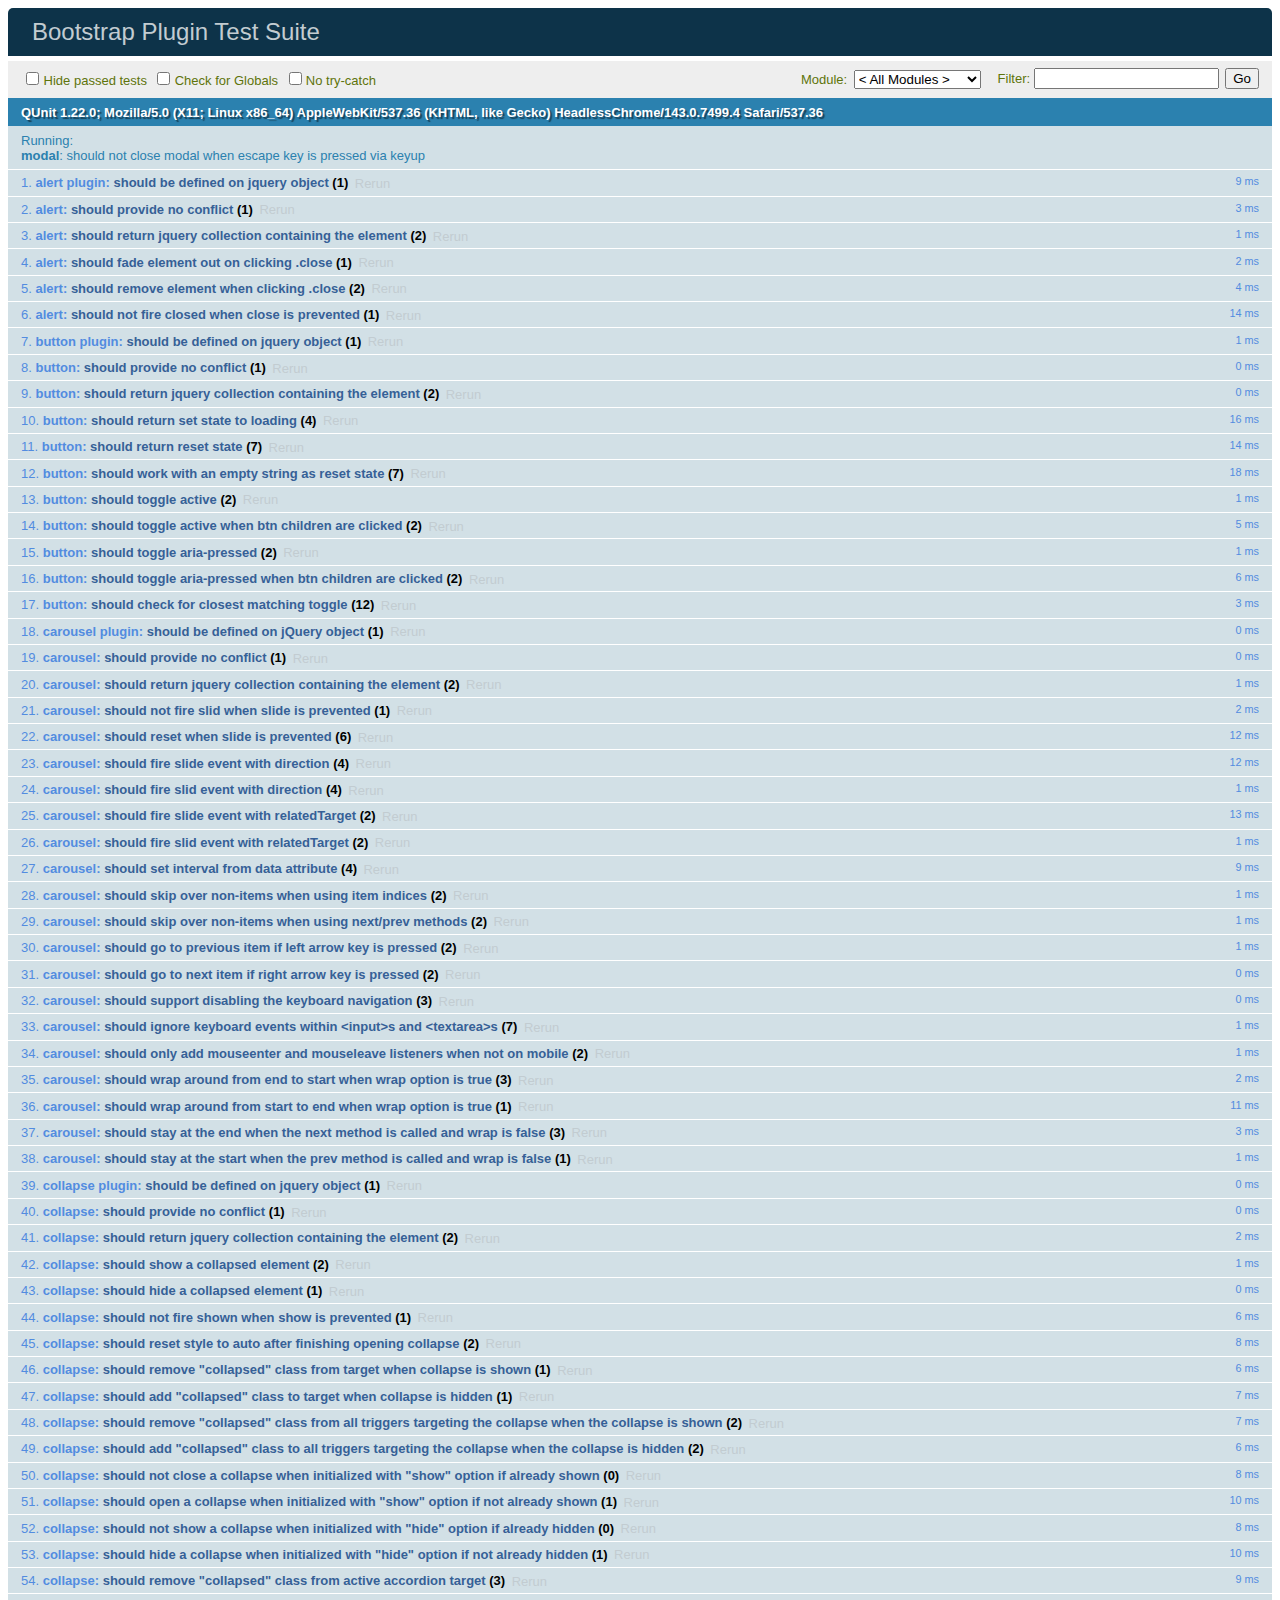
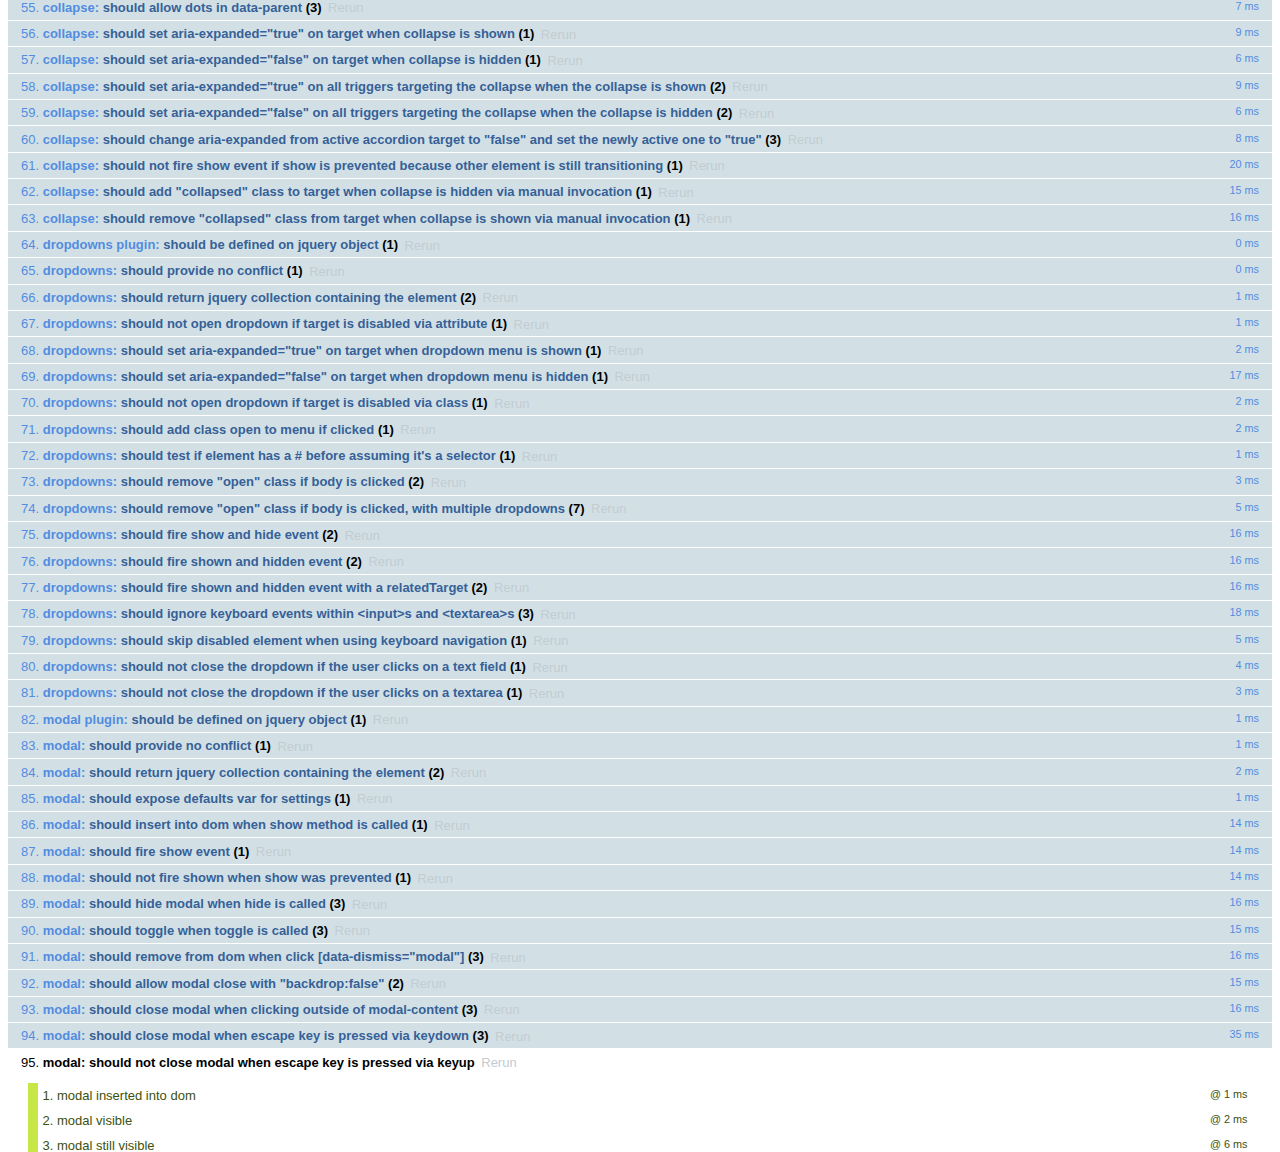
<file: static/libs/js/tests/index.html>
<!DOCTYPE html>
<html>
  <head>
    <meta charset="utf-8">
    <title>Bootstrap Plugin Test Suite</title>
    <meta name="viewport" content="width=device-width, initial-scale=1">

    <!-- jQuery -->
    <script src="vendor/jquery.min.js"></script>
    <script>
      // Disable jQuery event aliases to ensure we don't accidentally use any of them
      (function () {
        var eventAliases = [
          'blur',
          'focus',
          'focusin',
          'focusout',
          'load',
          'resize',
          'scroll',
          'unload',
          'click',
          'dblclick',
          'mousedown',
          'mouseup',
          'mousemove',
          'mouseover',
          'mouseout',
          'mouseenter',
          'mouseleave',
          'change',
          'select',
          'submit',
          'keydown',
          'keypress',
          'keyup',
          'error',
          'contextmenu',
          'hover',
          'bind',
          'unbind',
          'delegate',
          'undelegate'
        ]
        for (var i = 0; i < eventAliases.length; i++) {
          var eventAlias = eventAliases[i]
          $.fn[eventAlias] = function () {
            throw new Error('Using the ".' + eventAlias + '()" method is not allowed, so that Bootstrap can be compatible with custom jQuery builds which exclude the "event aliases" module that defines said method. See https://github.com/twbs/bootstrap/blob/master/CONTRIBUTING.md#js')
          }
        }
      })()
    </script>

    <!-- QUnit -->
    <link rel="stylesheet" href="vendor/qunit.css" media="screen">
    <script src="vendor/qunit.js"></script>
    <script>
      // See https://github.com/axemclion/grunt-saucelabs#test-result-details-with-qunit
      var log = []
      // Require assert.expect in each test
      QUnit.config.requireExpects = true
      QUnit.done(function (testResults) {
        var tests = []
        for (var i = 0, len = log.length; i < len; i++) {
          var details = log[i]
          tests.push({
            name: details.name,
            result: details.result,
            expected: details.expected,
            actual: details.actual,
            source: details.source
          })
        }
        testResults.tests = tests

        window.global_test_results = testResults
      })

      QUnit.testStart(function (testDetails) {
        $(window).scrollTop(0)
        QUnit.log(function (details) {
          if (!details.result) {
            details.name = testDetails.name
            log.push(details)
          }
        })
      })

      // Cleanup
      QUnit.testDone(function () {
        $('#qunit-fixture').empty()
        $('#modal-test, .modal-backdrop').remove()
      })

      // Display fixture on-screen on iOS to avoid false positives
      if (/iPhone|iPad|iPod/.test(navigator.userAgent)) {
        QUnit.begin(function() {
          $('#qunit-fixture').css({ top: 0, left: 0 })
        })

        QUnit.done(function () {
          $('#qunit-fixture').css({ top: '', left: '' })
        })
      }

      // Disable deprecated global QUnit method aliases in preparation for QUnit v2
      (function () {
        var methodNames = [
          'async',
          'asyncTest',
          'deepEqual',
          'equal',
          'expect',
          'module',
          'notDeepEqual',
          'notEqual',
          'notPropEqual',
          'notStrictEqual',
          'ok',
          'propEqual',
          'push',
          'start',
          'stop',
          'strictEqual',
          'test',
          'throws'
        ];
        for (var i = 0; i < methodNames.length; i++) {
          var methodName = methodNames[i];
          window[methodName] = undefined;
        }
      })();
    </script>

    <!-- Plugin sources -->
    <script>$.support.transition = false</script>
    <script src="../../js/alert.js"></script>
    <script src="../../js/button.js"></script>
    <script src="../../js/carousel.js"></script>
    <script src="../../js/collapse.js"></script>
    <script src="../../js/dropdown.js"></script>
    <script src="../../js/modal.js"></script>
    <script src="../../js/scrollspy.js"></script>
    <script src="../../js/tab.js"></script>
    <script src="../../js/tooltip.js"></script>
    <script src="../../js/popover.js"></script>
    <script src="../../js/affix.js"></script>

    <!-- Unit tests -->
    <script src="unit/alert.js"></script>
    <script src="unit/button.js"></script>
    <script src="unit/carousel.js"></script>
    <script src="unit/collapse.js"></script>
    <script src="unit/dropdown.js"></script>
    <script src="unit/modal.js"></script>
    <script src="unit/scrollspy.js"></script>
    <script src="unit/tab.js"></script>
    <script src="unit/tooltip.js"></script>
    <script src="unit/popover.js"></script>
    <script src="unit/affix.js"></script>

  </head>
  <body>
    <div id="qunit-container">
      <div id="qunit"></div>
      <div id="qunit-fixture"></div>
    </div>
  </body>
</html>
</file>
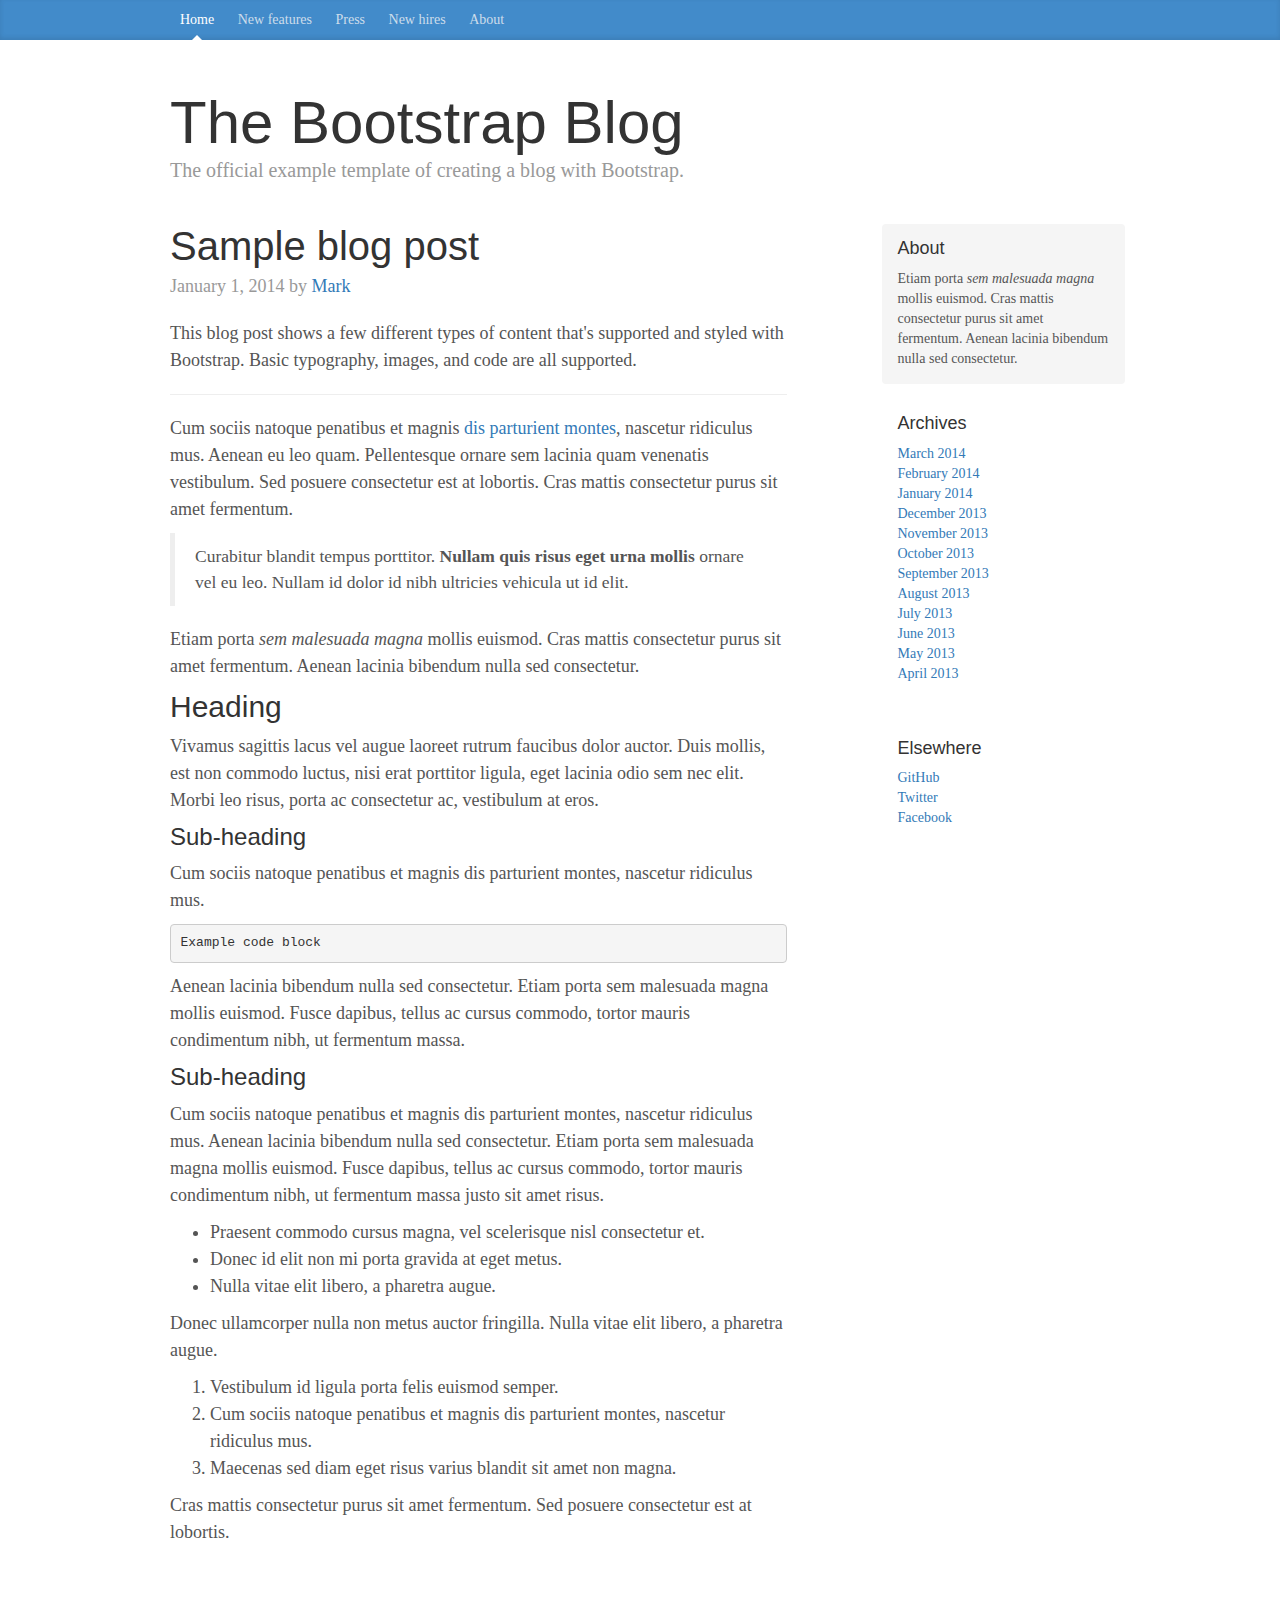
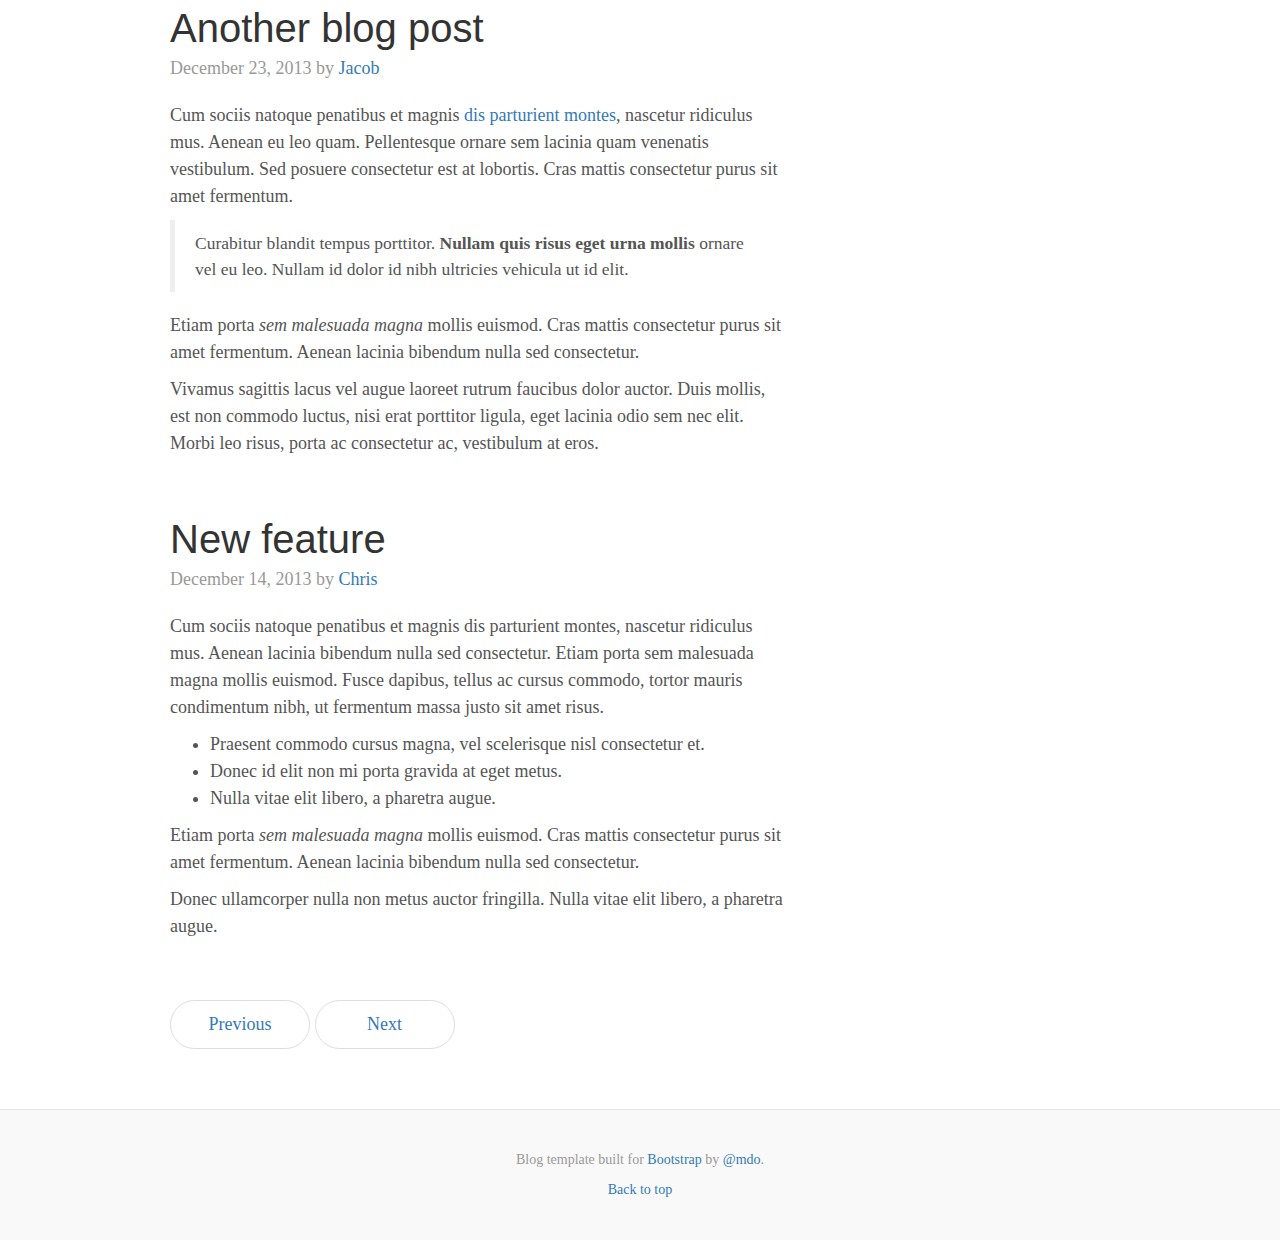
<file: static/libs/docs/examples/blog/index.html>
<!DOCTYPE html>
<html lang="en">
  <head>
    <meta charset="utf-8">
    <meta http-equiv="X-UA-Compatible" content="IE=edge">
    <meta name="viewport" content="width=device-width, initial-scale=1">
    <!-- The above 3 meta tags *must* come first in the head; any other head content must come *after* these tags -->
    <meta name="description" content="">
    <meta name="author" content="">
    <link rel="icon" href="../../favicon.ico">

    <title>Blog Template for Bootstrap</title>

    <!-- Bootstrap core CSS -->
    <link href="../../dist/css/bootstrap.min.css" rel="stylesheet">

    <!-- IE10 viewport hack for Surface/desktop Windows 8 bug -->
    <link href="../../assets/css/ie10-viewport-bug-workaround.css" rel="stylesheet">

    <!-- Custom styles for this template -->
    <link href="blog.css" rel="stylesheet">

    <!-- Just for debugging purposes. Don't actually copy these 2 lines! -->
    <!--[if lt IE 9]><script src="../../assets/js/ie8-responsive-file-warning.js"></script><![endif]-->
    <script src="../../assets/js/ie-emulation-modes-warning.js"></script>

    <!-- HTML5 shim and Respond.js for IE8 support of HTML5 elements and media queries -->
    <!--[if lt IE 9]>
      <script src="https://oss.maxcdn.com/html5shiv/3.7.3/html5shiv.min.js"></script>
      <script src="https://oss.maxcdn.com/respond/1.4.2/respond.min.js"></script>
    <![endif]-->
  </head>

  <body>

    <div class="blog-masthead">
      <div class="container">
        <nav class="blog-nav">
          <a class="blog-nav-item active" href="#">Home</a>
          <a class="blog-nav-item" href="#">New features</a>
          <a class="blog-nav-item" href="#">Press</a>
          <a class="blog-nav-item" href="#">New hires</a>
          <a class="blog-nav-item" href="#">About</a>
        </nav>
      </div>
    </div>

    <div class="container">

      <div class="blog-header">
        <h1 class="blog-title">The Bootstrap Blog</h1>
        <p class="lead blog-description">The official example template of creating a blog with Bootstrap.</p>
      </div>

      <div class="row">

        <div class="col-sm-8 blog-main">

          <div class="blog-post">
            <h2 class="blog-post-title">Sample blog post</h2>
            <p class="blog-post-meta">January 1, 2014 by <a href="#">Mark</a></p>

            <p>This blog post shows a few different types of content that's supported and styled with Bootstrap. Basic typography, images, and code are all supported.</p>
            <hr>
            <p>Cum sociis natoque penatibus et magnis <a href="#">dis parturient montes</a>, nascetur ridiculus mus. Aenean eu leo quam. Pellentesque ornare sem lacinia quam venenatis vestibulum. Sed posuere consectetur est at lobortis. Cras mattis consectetur purus sit amet fermentum.</p>
            <blockquote>
              <p>Curabitur blandit tempus porttitor. <strong>Nullam quis risus eget urna mollis</strong> ornare vel eu leo. Nullam id dolor id nibh ultricies vehicula ut id elit.</p>
            </blockquote>
            <p>Etiam porta <em>sem malesuada magna</em> mollis euismod. Cras mattis consectetur purus sit amet fermentum. Aenean lacinia bibendum nulla sed consectetur.</p>
            <h2>Heading</h2>
            <p>Vivamus sagittis lacus vel augue laoreet rutrum faucibus dolor auctor. Duis mollis, est non commodo luctus, nisi erat porttitor ligula, eget lacinia odio sem nec elit. Morbi leo risus, porta ac consectetur ac, vestibulum at eros.</p>
            <h3>Sub-heading</h3>
            <p>Cum sociis natoque penatibus et magnis dis parturient montes, nascetur ridiculus mus.</p>
            <pre><code>Example code block</code></pre>
            <p>Aenean lacinia bibendum nulla sed consectetur. Etiam porta sem malesuada magna mollis euismod. Fusce dapibus, tellus ac cursus commodo, tortor mauris condimentum nibh, ut fermentum massa.</p>
            <h3>Sub-heading</h3>
            <p>Cum sociis natoque penatibus et magnis dis parturient montes, nascetur ridiculus mus. Aenean lacinia bibendum nulla sed consectetur. Etiam porta sem malesuada magna mollis euismod. Fusce dapibus, tellus ac cursus commodo, tortor mauris condimentum nibh, ut fermentum massa justo sit amet risus.</p>
            <ul>
              <li>Praesent commodo cursus magna, vel scelerisque nisl consectetur et.</li>
              <li>Donec id elit non mi porta gravida at eget metus.</li>
              <li>Nulla vitae elit libero, a pharetra augue.</li>
            </ul>
            <p>Donec ullamcorper nulla non metus auctor fringilla. Nulla vitae elit libero, a pharetra augue.</p>
            <ol>
              <li>Vestibulum id ligula porta felis euismod semper.</li>
              <li>Cum sociis natoque penatibus et magnis dis parturient montes, nascetur ridiculus mus.</li>
              <li>Maecenas sed diam eget risus varius blandit sit amet non magna.</li>
            </ol>
            <p>Cras mattis consectetur purus sit amet fermentum. Sed posuere consectetur est at lobortis.</p>
          </div><!-- /.blog-post -->

          <div class="blog-post">
            <h2 class="blog-post-title">Another blog post</h2>
            <p class="blog-post-meta">December 23, 2013 by <a href="#">Jacob</a></p>

            <p>Cum sociis natoque penatibus et magnis <a href="#">dis parturient montes</a>, nascetur ridiculus mus. Aenean eu leo quam. Pellentesque ornare sem lacinia quam venenatis vestibulum. Sed posuere consectetur est at lobortis. Cras mattis consectetur purus sit amet fermentum.</p>
            <blockquote>
              <p>Curabitur blandit tempus porttitor. <strong>Nullam quis risus eget urna mollis</strong> ornare vel eu leo. Nullam id dolor id nibh ultricies vehicula ut id elit.</p>
            </blockquote>
            <p>Etiam porta <em>sem malesuada magna</em> mollis euismod. Cras mattis consectetur purus sit amet fermentum. Aenean lacinia bibendum nulla sed consectetur.</p>
            <p>Vivamus sagittis lacus vel augue laoreet rutrum faucibus dolor auctor. Duis mollis, est non commodo luctus, nisi erat porttitor ligula, eget lacinia odio sem nec elit. Morbi leo risus, porta ac consectetur ac, vestibulum at eros.</p>
          </div><!-- /.blog-post -->

          <div class="blog-post">
            <h2 class="blog-post-title">New feature</h2>
            <p class="blog-post-meta">December 14, 2013 by <a href="#">Chris</a></p>

            <p>Cum sociis natoque penatibus et magnis dis parturient montes, nascetur ridiculus mus. Aenean lacinia bibendum nulla sed consectetur. Etiam porta sem malesuada magna mollis euismod. Fusce dapibus, tellus ac cursus commodo, tortor mauris condimentum nibh, ut fermentum massa justo sit amet risus.</p>
            <ul>
              <li>Praesent commodo cursus magna, vel scelerisque nisl consectetur et.</li>
              <li>Donec id elit non mi porta gravida at eget metus.</li>
              <li>Nulla vitae elit libero, a pharetra augue.</li>
            </ul>
            <p>Etiam porta <em>sem malesuada magna</em> mollis euismod. Cras mattis consectetur purus sit amet fermentum. Aenean lacinia bibendum nulla sed consectetur.</p>
            <p>Donec ullamcorper nulla non metus auctor fringilla. Nulla vitae elit libero, a pharetra augue.</p>
          </div><!-- /.blog-post -->

          <nav>
            <ul class="pager">
              <li><a href="#">Previous</a></li>
              <li><a href="#">Next</a></li>
            </ul>
          </nav>

        </div><!-- /.blog-main -->

        <div class="col-sm-3 col-sm-offset-1 blog-sidebar">
          <div class="sidebar-module sidebar-module-inset">
            <h4>About</h4>
            <p>Etiam porta <em>sem malesuada magna</em> mollis euismod. Cras mattis consectetur purus sit amet fermentum. Aenean lacinia bibendum nulla sed consectetur.</p>
          </div>
          <div class="sidebar-module">
            <h4>Archives</h4>
            <ol class="list-unstyled">
              <li><a href="#">March 2014</a></li>
              <li><a href="#">February 2014</a></li>
              <li><a href="#">January 2014</a></li>
              <li><a href="#">December 2013</a></li>
              <li><a href="#">November 2013</a></li>
              <li><a href="#">October 2013</a></li>
              <li><a href="#">September 2013</a></li>
              <li><a href="#">August 2013</a></li>
              <li><a href="#">July 2013</a></li>
              <li><a href="#">June 2013</a></li>
              <li><a href="#">May 2013</a></li>
              <li><a href="#">April 2013</a></li>
            </ol>
          </div>
          <div class="sidebar-module">
            <h4>Elsewhere</h4>
            <ol class="list-unstyled">
              <li><a href="#">GitHub</a></li>
              <li><a href="#">Twitter</a></li>
              <li><a href="#">Facebook</a></li>
            </ol>
          </div>
        </div><!-- /.blog-sidebar -->

      </div><!-- /.row -->

    </div><!-- /.container -->

    <footer class="blog-footer">
      <p>Blog template built for <a href="http://getbootstrap.com">Bootstrap</a> by <a href="https://twitter.com/mdo">@mdo</a>.</p>
      <p>
        <a href="#">Back to top</a>
      </p>
    </footer>


    <!-- Bootstrap core JavaScript
    ================================================== -->
    <!-- Placed at the end of the document so the pages load faster -->
    <script src="https://ajax.googleapis.com/ajax/libs/jquery/1.12.4/jquery.min.js"></script>
    <script>window.jQuery || document.write('<script src="../../assets/js/vendor/jquery.min.js"><\/script>')</script>
    <script src="../../dist/js/bootstrap.min.js"></script>
    <!-- IE10 viewport hack for Surface/desktop Windows 8 bug -->
    <script src="../../assets/js/ie10-viewport-bug-workaround.js"></script>
  </body>
</html>
</file>
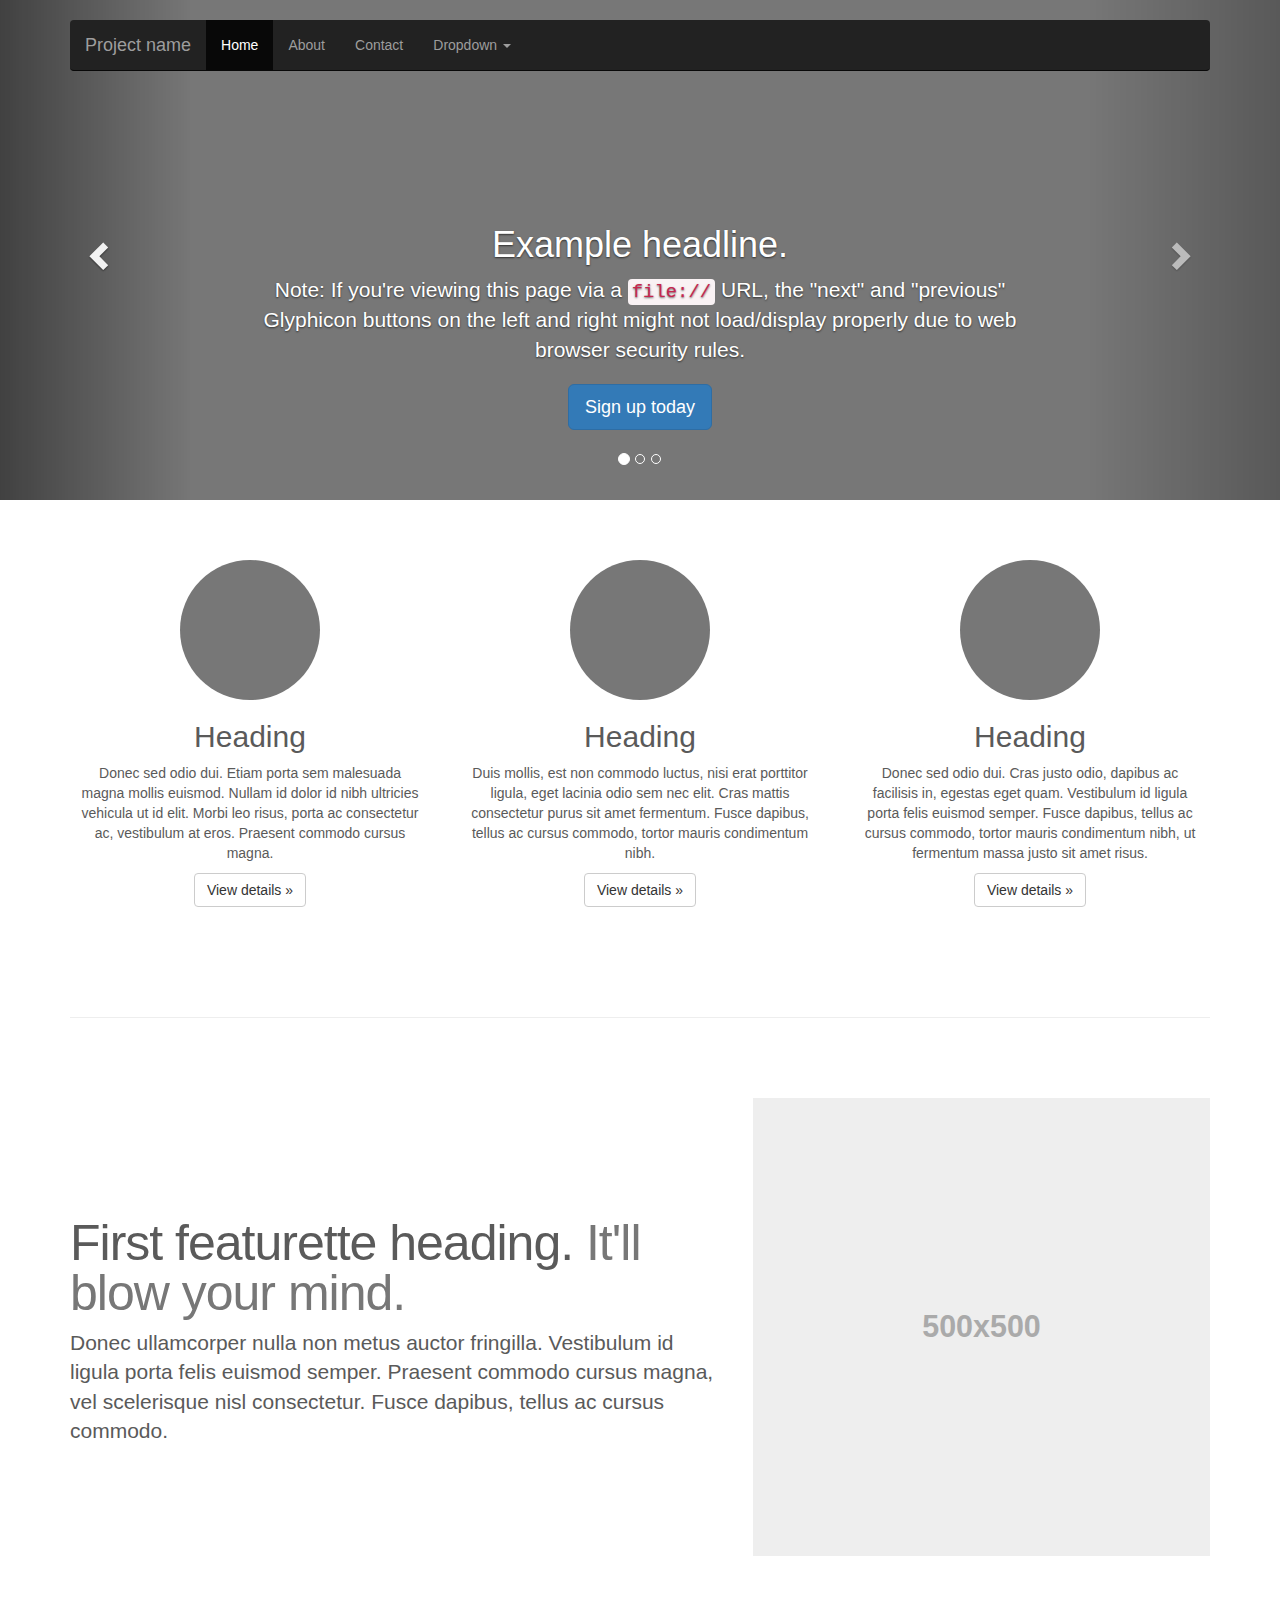
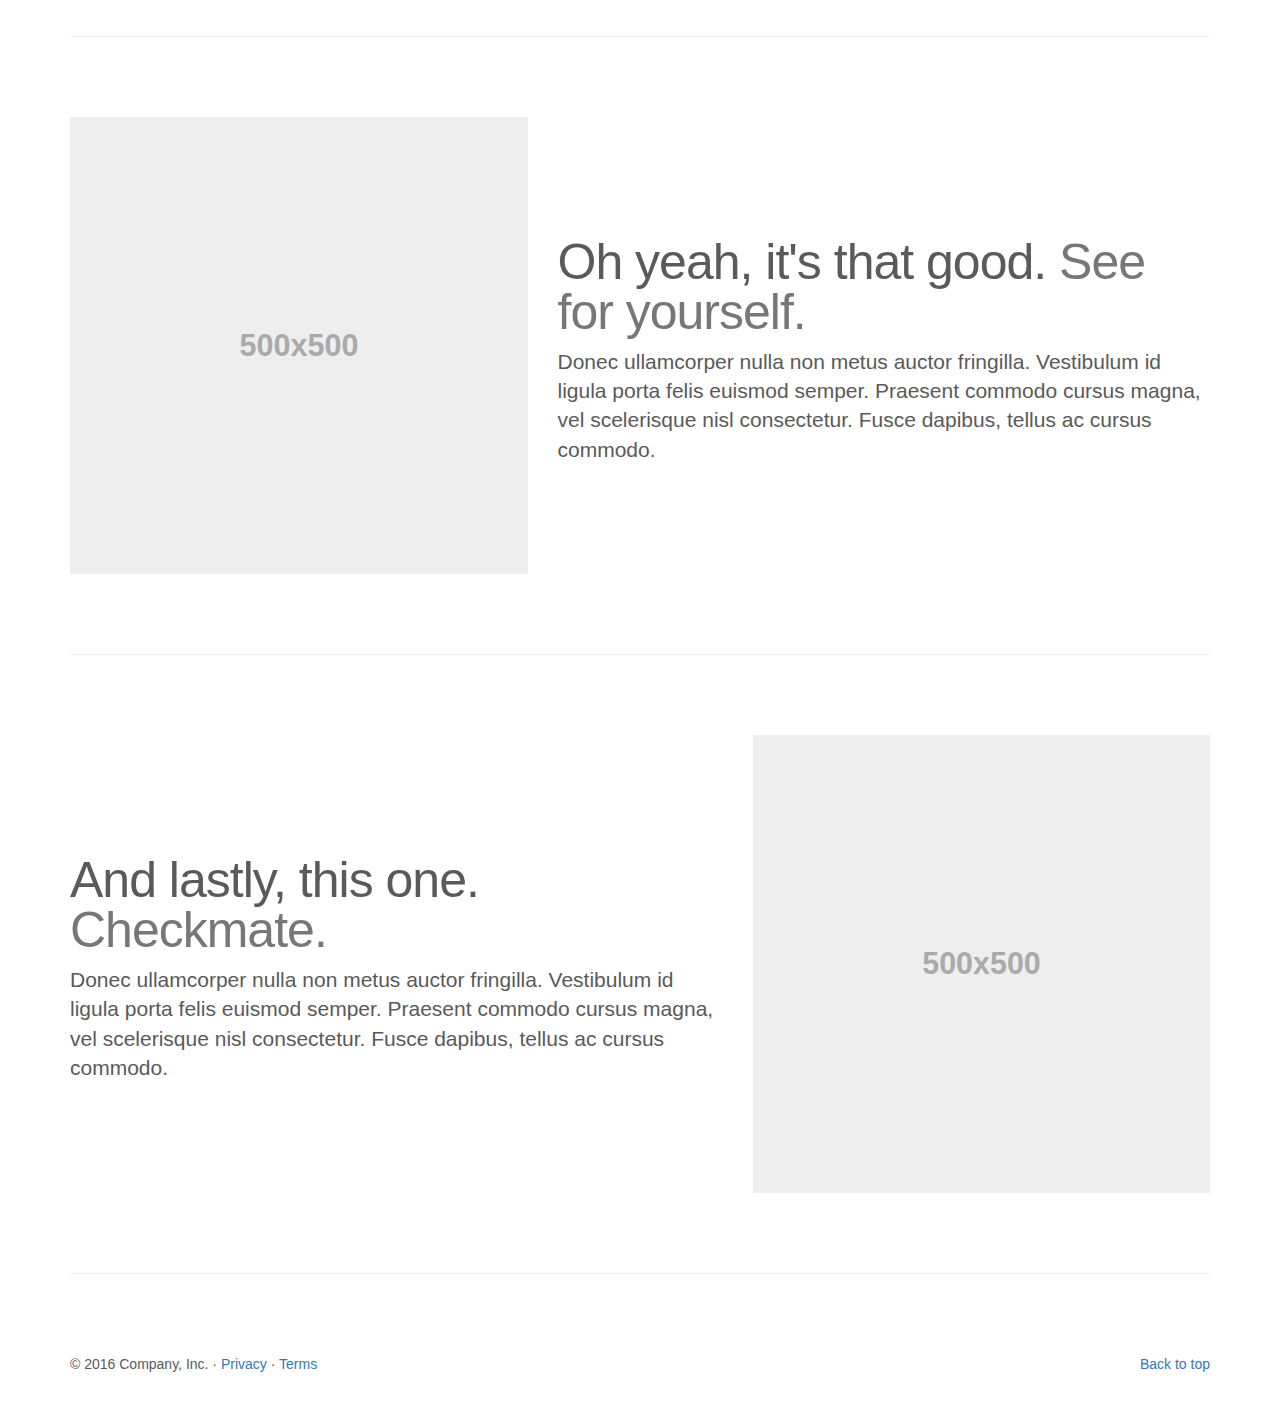
<file: static/libs/docs/examples/carousel/index.html>
<!DOCTYPE html>
<html lang="en">
  <head>
    <meta charset="utf-8">
    <meta http-equiv="X-UA-Compatible" content="IE=edge">
    <meta name="viewport" content="width=device-width, initial-scale=1">
    <!-- The above 3 meta tags *must* come first in the head; any other head content must come *after* these tags -->
    <meta name="description" content="">
    <meta name="author" content="">
    <link rel="icon" href="../../favicon.ico">

    <title>Carousel Template for Bootstrap</title>

    <!-- Bootstrap core CSS -->
    <link href="../../dist/css/bootstrap.min.css" rel="stylesheet">

    <!-- IE10 viewport hack for Surface/desktop Windows 8 bug -->
    <link href="../../assets/css/ie10-viewport-bug-workaround.css" rel="stylesheet">

    <!-- Just for debugging purposes. Don't actually copy these 2 lines! -->
    <!--[if lt IE 9]><script src="../../assets/js/ie8-responsive-file-warning.js"></script><![endif]-->
    <script src="../../assets/js/ie-emulation-modes-warning.js"></script>

    <!-- HTML5 shim and Respond.js for IE8 support of HTML5 elements and media queries -->
    <!--[if lt IE 9]>
      <script src="https://oss.maxcdn.com/html5shiv/3.7.3/html5shiv.min.js"></script>
      <script src="https://oss.maxcdn.com/respond/1.4.2/respond.min.js"></script>
    <![endif]-->

    <!-- Custom styles for this template -->
    <link href="carousel.css" rel="stylesheet">
  </head>
<!-- NAVBAR
================================================== -->
  <body>
    <div class="navbar-wrapper">
      <div class="container">

        <nav class="navbar navbar-inverse navbar-static-top">
          <div class="container">
            <div class="navbar-header">
              <button type="button" class="navbar-toggle collapsed" data-toggle="collapse" data-target="#navbar" aria-expanded="false" aria-controls="navbar">
                <span class="sr-only">Toggle navigation</span>
                <span class="icon-bar"></span>
                <span class="icon-bar"></span>
                <span class="icon-bar"></span>
              </button>
              <a class="navbar-brand" href="#">Project name</a>
            </div>
            <div id="navbar" class="navbar-collapse collapse">
              <ul class="nav navbar-nav">
                <li class="active"><a href="#">Home</a></li>
                <li><a href="#about">About</a></li>
                <li><a href="#contact">Contact</a></li>
                <li class="dropdown">
                  <a href="#" class="dropdown-toggle" data-toggle="dropdown" role="button" aria-haspopup="true" aria-expanded="false">Dropdown <span class="caret"></span></a>
                  <ul class="dropdown-menu">
                    <li><a href="#">Action</a></li>
                    <li><a href="#">Another action</a></li>
                    <li><a href="#">Something else here</a></li>
                    <li role="separator" class="divider"></li>
                    <li class="dropdown-header">Nav header</li>
                    <li><a href="#">Separated link</a></li>
                    <li><a href="#">One more separated link</a></li>
                  </ul>
                </li>
              </ul>
            </div>
          </div>
        </nav>

      </div>
    </div>


    <!-- Carousel
    ================================================== -->
    <div id="myCarousel" class="carousel slide" data-ride="carousel">
      <!-- Indicators -->
      <ol class="carousel-indicators">
        <li data-target="#myCarousel" data-slide-to="0" class="active"></li>
        <li data-target="#myCarousel" data-slide-to="1"></li>
        <li data-target="#myCarousel" data-slide-to="2"></li>
      </ol>
      <div class="carousel-inner" role="listbox">
        <div class="item active">
          <img class="first-slide" src="[data-uri]" alt="First slide">
          <div class="container">
            <div class="carousel-caption">
              <h1>Example headline.</h1>
              <p>Note: If you're viewing this page via a <code>file://</code> URL, the "next" and "previous" Glyphicon buttons on the left and right might not load/display properly due to web browser security rules.</p>
              <p><a class="btn btn-lg btn-primary" href="#" role="button">Sign up today</a></p>
            </div>
          </div>
        </div>
        <div class="item">
          <img class="second-slide" src="[data-uri]" alt="Second slide">
          <div class="container">
            <div class="carousel-caption">
              <h1>Another example headline.</h1>
              <p>Cras justo odio, dapibus ac facilisis in, egestas eget quam. Donec id elit non mi porta gravida at eget metus. Nullam id dolor id nibh ultricies vehicula ut id elit.</p>
              <p><a class="btn btn-lg btn-primary" href="#" role="button">Learn more</a></p>
            </div>
          </div>
        </div>
        <div class="item">
          <img class="third-slide" src="[data-uri]" alt="Third slide">
          <div class="container">
            <div class="carousel-caption">
              <h1>One more for good measure.</h1>
              <p>Cras justo odio, dapibus ac facilisis in, egestas eget quam. Donec id elit non mi porta gravida at eget metus. Nullam id dolor id nibh ultricies vehicula ut id elit.</p>
              <p><a class="btn btn-lg btn-primary" href="#" role="button">Browse gallery</a></p>
            </div>
          </div>
        </div>
      </div>
      <a class="left carousel-control" href="#myCarousel" role="button" data-slide="prev">
        <span class="glyphicon glyphicon-chevron-left" aria-hidden="true"></span>
        <span class="sr-only">Previous</span>
      </a>
      <a class="right carousel-control" href="#myCarousel" role="button" data-slide="next">
        <span class="glyphicon glyphicon-chevron-right" aria-hidden="true"></span>
        <span class="sr-only">Next</span>
      </a>
    </div><!-- /.carousel -->


    <!-- Marketing messaging and featurettes
    ================================================== -->
    <!-- Wrap the rest of the page in another container to center all the content. -->

    <div class="container marketing">

      <!-- Three columns of text below the carousel -->
      <div class="row">
        <div class="col-lg-4">
          <img class="img-circle" src="[data-uri]" alt="Generic placeholder image" width="140" height="140">
          <h2>Heading</h2>
          <p>Donec sed odio dui. Etiam porta sem malesuada magna mollis euismod. Nullam id dolor id nibh ultricies vehicula ut id elit. Morbi leo risus, porta ac consectetur ac, vestibulum at eros. Praesent commodo cursus magna.</p>
          <p><a class="btn btn-default" href="#" role="button">View details &raquo;</a></p>
        </div><!-- /.col-lg-4 -->
        <div class="col-lg-4">
          <img class="img-circle" src="[data-uri]" alt="Generic placeholder image" width="140" height="140">
          <h2>Heading</h2>
          <p>Duis mollis, est non commodo luctus, nisi erat porttitor ligula, eget lacinia odio sem nec elit. Cras mattis consectetur purus sit amet fermentum. Fusce dapibus, tellus ac cursus commodo, tortor mauris condimentum nibh.</p>
          <p><a class="btn btn-default" href="#" role="button">View details &raquo;</a></p>
        </div><!-- /.col-lg-4 -->
        <div class="col-lg-4">
          <img class="img-circle" src="[data-uri]" alt="Generic placeholder image" width="140" height="140">
          <h2>Heading</h2>
          <p>Donec sed odio dui. Cras justo odio, dapibus ac facilisis in, egestas eget quam. Vestibulum id ligula porta felis euismod semper. Fusce dapibus, tellus ac cursus commodo, tortor mauris condimentum nibh, ut fermentum massa justo sit amet risus.</p>
          <p><a class="btn btn-default" href="#" role="button">View details &raquo;</a></p>
        </div><!-- /.col-lg-4 -->
      </div><!-- /.row -->


      <!-- START THE FEATURETTES -->

      <hr class="featurette-divider">

      <div class="row featurette">
        <div class="col-md-7">
          <h2 class="featurette-heading">First featurette heading. <span class="text-muted">It'll blow your mind.</span></h2>
          <p class="lead">Donec ullamcorper nulla non metus auctor fringilla. Vestibulum id ligula porta felis euismod semper. Praesent commodo cursus magna, vel scelerisque nisl consectetur. Fusce dapibus, tellus ac cursus commodo.</p>
        </div>
        <div class="col-md-5">
          <img class="featurette-image img-responsive center-block" data-src="holder.js/500x500/auto" alt="Generic placeholder image">
        </div>
      </div>

      <hr class="featurette-divider">

      <div class="row featurette">
        <div class="col-md-7 col-md-push-5">
          <h2 class="featurette-heading">Oh yeah, it's that good. <span class="text-muted">See for yourself.</span></h2>
          <p class="lead">Donec ullamcorper nulla non metus auctor fringilla. Vestibulum id ligula porta felis euismod semper. Praesent commodo cursus magna, vel scelerisque nisl consectetur. Fusce dapibus, tellus ac cursus commodo.</p>
        </div>
        <div class="col-md-5 col-md-pull-7">
          <img class="featurette-image img-responsive center-block" data-src="holder.js/500x500/auto" alt="Generic placeholder image">
        </div>
      </div>

      <hr class="featurette-divider">

      <div class="row featurette">
        <div class="col-md-7">
          <h2 class="featurette-heading">And lastly, this one. <span class="text-muted">Checkmate.</span></h2>
          <p class="lead">Donec ullamcorper nulla non metus auctor fringilla. Vestibulum id ligula porta felis euismod semper. Praesent commodo cursus magna, vel scelerisque nisl consectetur. Fusce dapibus, tellus ac cursus commodo.</p>
        </div>
        <div class="col-md-5">
          <img class="featurette-image img-responsive center-block" data-src="holder.js/500x500/auto" alt="Generic placeholder image">
        </div>
      </div>

      <hr class="featurette-divider">

      <!-- /END THE FEATURETTES -->


      <!-- FOOTER -->
      <footer>
        <p class="pull-right"><a href="#">Back to top</a></p>
        <p>&copy; 2016 Company, Inc. &middot; <a href="#">Privacy</a> &middot; <a href="#">Terms</a></p>
      </footer>

    </div><!-- /.container -->


    <!-- Bootstrap core JavaScript
    ================================================== -->
    <!-- Placed at the end of the document so the pages load faster -->
    <script src="https://ajax.googleapis.com/ajax/libs/jquery/1.12.4/jquery.min.js"></script>
    <script>window.jQuery || document.write('<script src="../../assets/js/vendor/jquery.min.js"><\/script>')</script>
    <script src="../../dist/js/bootstrap.min.js"></script>
    <!-- Just to make our placeholder images work. Don't actually copy the next line! -->
    <script src="../../assets/js/vendor/holder.min.js"></script>
    <!-- IE10 viewport hack for Surface/desktop Windows 8 bug -->
    <script src="../../assets/js/ie10-viewport-bug-workaround.js"></script>
  </body>
</html>
</file>
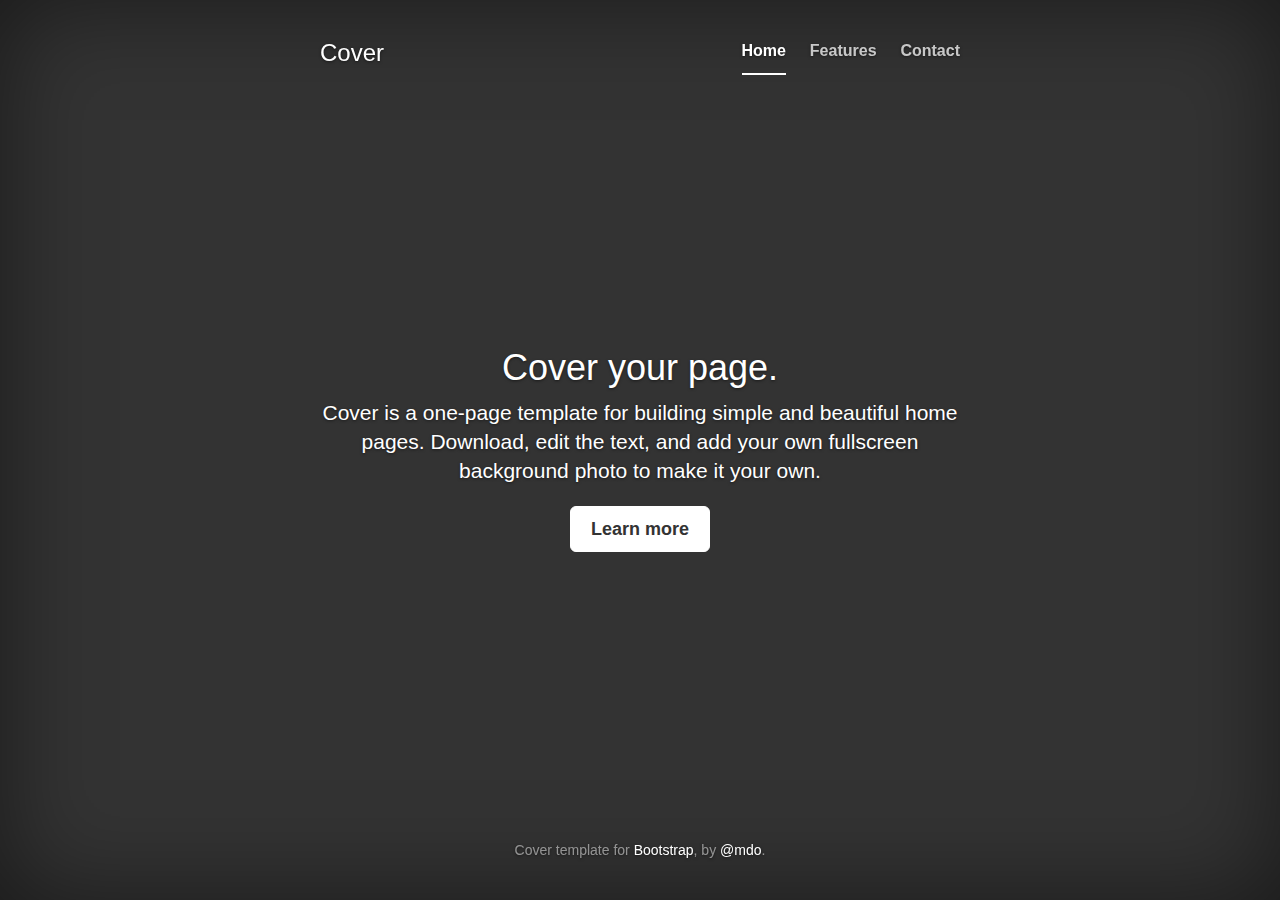
<file: static/libs/docs/examples/cover/index.html>
<!DOCTYPE html>
<html lang="en">
  <head>
    <meta charset="utf-8">
    <meta http-equiv="X-UA-Compatible" content="IE=edge">
    <meta name="viewport" content="width=device-width, initial-scale=1">
    <!-- The above 3 meta tags *must* come first in the head; any other head content must come *after* these tags -->
    <meta name="description" content="">
    <meta name="author" content="">
    <link rel="icon" href="../../favicon.ico">

    <title>Cover Template for Bootstrap</title>

    <!-- Bootstrap core CSS -->
    <link href="../../dist/css/bootstrap.min.css" rel="stylesheet">

    <!-- IE10 viewport hack for Surface/desktop Windows 8 bug -->
    <link href="../../assets/css/ie10-viewport-bug-workaround.css" rel="stylesheet">

    <!-- Custom styles for this template -->
    <link href="cover.css" rel="stylesheet">

    <!-- Just for debugging purposes. Don't actually copy these 2 lines! -->
    <!--[if lt IE 9]><script src="../../assets/js/ie8-responsive-file-warning.js"></script><![endif]-->
    <script src="../../assets/js/ie-emulation-modes-warning.js"></script>

    <!-- HTML5 shim and Respond.js for IE8 support of HTML5 elements and media queries -->
    <!--[if lt IE 9]>
      <script src="https://oss.maxcdn.com/html5shiv/3.7.3/html5shiv.min.js"></script>
      <script src="https://oss.maxcdn.com/respond/1.4.2/respond.min.js"></script>
    <![endif]-->
  </head>

  <body>

    <div class="site-wrapper">

      <div class="site-wrapper-inner">

        <div class="cover-container">

          <div class="masthead clearfix">
            <div class="inner">
              <h3 class="masthead-brand">Cover</h3>
              <nav>
                <ul class="nav masthead-nav">
                  <li class="active"><a href="#">Home</a></li>
                  <li><a href="#">Features</a></li>
                  <li><a href="#">Contact</a></li>
                </ul>
              </nav>
            </div>
          </div>

          <div class="inner cover">
            <h1 class="cover-heading">Cover your page.</h1>
            <p class="lead">Cover is a one-page template for building simple and beautiful home pages. Download, edit the text, and add your own fullscreen background photo to make it your own.</p>
            <p class="lead">
              <a href="#" class="btn btn-lg btn-default">Learn more</a>
            </p>
          </div>

          <div class="mastfoot">
            <div class="inner">
              <p>Cover template for <a href="http://getbootstrap.com">Bootstrap</a>, by <a href="https://twitter.com/mdo">@mdo</a>.</p>
            </div>
          </div>

        </div>

      </div>

    </div>

    <!-- Bootstrap core JavaScript
    ================================================== -->
    <!-- Placed at the end of the document so the pages load faster -->
    <script src="https://ajax.googleapis.com/ajax/libs/jquery/1.12.4/jquery.min.js"></script>
    <script>window.jQuery || document.write('<script src="../../assets/js/vendor/jquery.min.js"><\/script>')</script>
    <script src="../../dist/js/bootstrap.min.js"></script>
    <!-- IE10 viewport hack for Surface/desktop Windows 8 bug -->
    <script src="../../assets/js/ie10-viewport-bug-workaround.js"></script>
  </body>
</html>
</file>
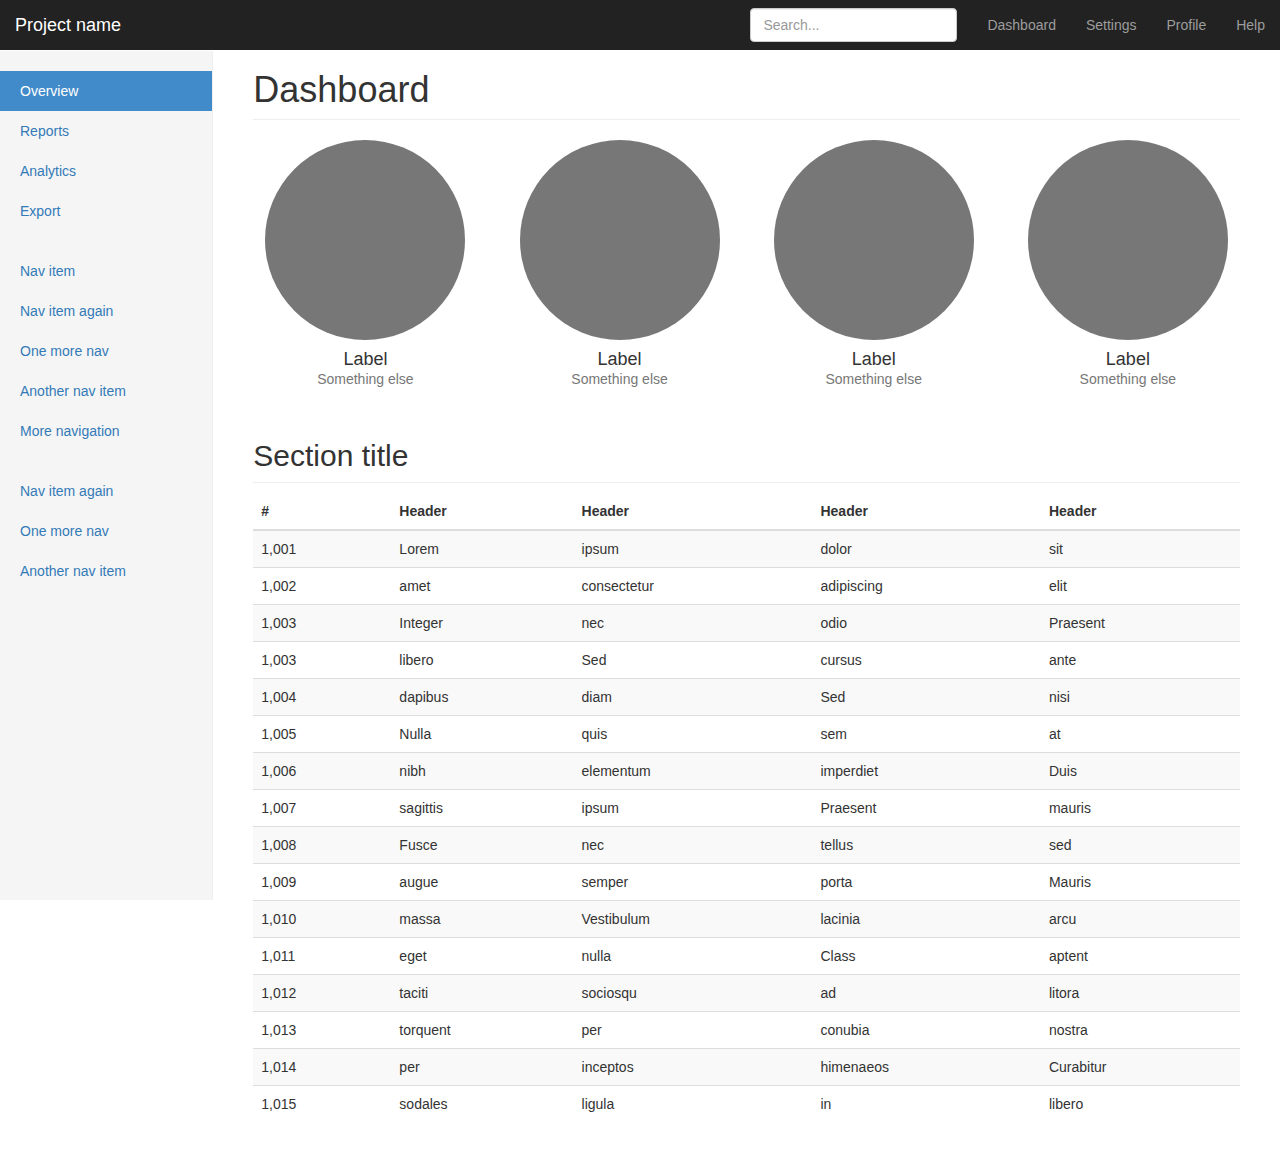
<file: static/libs/docs/examples/dashboard/index.html>
<!DOCTYPE html>
<html lang="en">
  <head>
    <meta charset="utf-8">
    <meta http-equiv="X-UA-Compatible" content="IE=edge">
    <meta name="viewport" content="width=device-width, initial-scale=1">
    <!-- The above 3 meta tags *must* come first in the head; any other head content must come *after* these tags -->
    <meta name="description" content="">
    <meta name="author" content="">
    <link rel="icon" href="../../favicon.ico">

    <title>Dashboard Template for Bootstrap</title>

    <!-- Bootstrap core CSS -->
    <link href="../../dist/css/bootstrap.min.css" rel="stylesheet">

    <!-- IE10 viewport hack for Surface/desktop Windows 8 bug -->
    <link href="../../assets/css/ie10-viewport-bug-workaround.css" rel="stylesheet">

    <!-- Custom styles for this template -->
    <link href="dashboard.css" rel="stylesheet">

    <!-- Just for debugging purposes. Don't actually copy these 2 lines! -->
    <!--[if lt IE 9]><script src="../../assets/js/ie8-responsive-file-warning.js"></script><![endif]-->
    <script src="../../assets/js/ie-emulation-modes-warning.js"></script>

    <!-- HTML5 shim and Respond.js for IE8 support of HTML5 elements and media queries -->
    <!--[if lt IE 9]>
      <script src="https://oss.maxcdn.com/html5shiv/3.7.3/html5shiv.min.js"></script>
      <script src="https://oss.maxcdn.com/respond/1.4.2/respond.min.js"></script>
    <![endif]-->
  </head>

  <body>

    <nav class="navbar navbar-inverse navbar-fixed-top">
      <div class="container-fluid">
        <div class="navbar-header">
          <button type="button" class="navbar-toggle collapsed" data-toggle="collapse" data-target="#navbar" aria-expanded="false" aria-controls="navbar">
            <span class="sr-only">Toggle navigation</span>
            <span class="icon-bar"></span>
            <span class="icon-bar"></span>
            <span class="icon-bar"></span>
          </button>
          <a class="navbar-brand" href="#">Project name</a>
        </div>
        <div id="navbar" class="navbar-collapse collapse">
          <ul class="nav navbar-nav navbar-right">
            <li><a href="#">Dashboard</a></li>
            <li><a href="#">Settings</a></li>
            <li><a href="#">Profile</a></li>
            <li><a href="#">Help</a></li>
          </ul>
          <form class="navbar-form navbar-right">
            <input type="text" class="form-control" placeholder="Search...">
          </form>
        </div>
      </div>
    </nav>

    <div class="container-fluid">
      <div class="row">
        <div class="col-sm-3 col-md-2 sidebar">
          <ul class="nav nav-sidebar">
            <li class="active"><a href="#">Overview <span class="sr-only">(current)</span></a></li>
            <li><a href="#">Reports</a></li>
            <li><a href="#">Analytics</a></li>
            <li><a href="#">Export</a></li>
          </ul>
          <ul class="nav nav-sidebar">
            <li><a href="">Nav item</a></li>
            <li><a href="">Nav item again</a></li>
            <li><a href="">One more nav</a></li>
            <li><a href="">Another nav item</a></li>
            <li><a href="">More navigation</a></li>
          </ul>
          <ul class="nav nav-sidebar">
            <li><a href="">Nav item again</a></li>
            <li><a href="">One more nav</a></li>
            <li><a href="">Another nav item</a></li>
          </ul>
        </div>
        <div class="col-sm-9 col-sm-offset-3 col-md-10 col-md-offset-2 main">
          <h1 class="page-header">Dashboard</h1>

          <div class="row placeholders">
            <div class="col-xs-6 col-sm-3 placeholder">
              <img src="[data-uri]" width="200" height="200" class="img-responsive" alt="Generic placeholder thumbnail">
              <h4>Label</h4>
              <span class="text-muted">Something else</span>
            </div>
            <div class="col-xs-6 col-sm-3 placeholder">
              <img src="[data-uri]" width="200" height="200" class="img-responsive" alt="Generic placeholder thumbnail">
              <h4>Label</h4>
              <span class="text-muted">Something else</span>
            </div>
            <div class="col-xs-6 col-sm-3 placeholder">
              <img src="[data-uri]" width="200" height="200" class="img-responsive" alt="Generic placeholder thumbnail">
              <h4>Label</h4>
              <span class="text-muted">Something else</span>
            </div>
            <div class="col-xs-6 col-sm-3 placeholder">
              <img src="[data-uri]" width="200" height="200" class="img-responsive" alt="Generic placeholder thumbnail">
              <h4>Label</h4>
              <span class="text-muted">Something else</span>
            </div>
          </div>

          <h2 class="sub-header">Section title</h2>
          <div class="table-responsive">
            <table class="table table-striped">
              <thead>
                <tr>
                  <th>#</th>
                  <th>Header</th>
                  <th>Header</th>
                  <th>Header</th>
                  <th>Header</th>
                </tr>
              </thead>
              <tbody>
                <tr>
                  <td>1,001</td>
                  <td>Lorem</td>
                  <td>ipsum</td>
                  <td>dolor</td>
                  <td>sit</td>
                </tr>
                <tr>
                  <td>1,002</td>
                  <td>amet</td>
                  <td>consectetur</td>
                  <td>adipiscing</td>
                  <td>elit</td>
                </tr>
                <tr>
                  <td>1,003</td>
                  <td>Integer</td>
                  <td>nec</td>
                  <td>odio</td>
                  <td>Praesent</td>
                </tr>
                <tr>
                  <td>1,003</td>
                  <td>libero</td>
                  <td>Sed</td>
                  <td>cursus</td>
                  <td>ante</td>
                </tr>
                <tr>
                  <td>1,004</td>
                  <td>dapibus</td>
                  <td>diam</td>
                  <td>Sed</td>
                  <td>nisi</td>
                </tr>
                <tr>
                  <td>1,005</td>
                  <td>Nulla</td>
                  <td>quis</td>
                  <td>sem</td>
                  <td>at</td>
                </tr>
                <tr>
                  <td>1,006</td>
                  <td>nibh</td>
                  <td>elementum</td>
                  <td>imperdiet</td>
                  <td>Duis</td>
                </tr>
                <tr>
                  <td>1,007</td>
                  <td>sagittis</td>
                  <td>ipsum</td>
                  <td>Praesent</td>
                  <td>mauris</td>
                </tr>
                <tr>
                  <td>1,008</td>
                  <td>Fusce</td>
                  <td>nec</td>
                  <td>tellus</td>
                  <td>sed</td>
                </tr>
                <tr>
                  <td>1,009</td>
                  <td>augue</td>
                  <td>semper</td>
                  <td>porta</td>
                  <td>Mauris</td>
                </tr>
                <tr>
                  <td>1,010</td>
                  <td>massa</td>
                  <td>Vestibulum</td>
                  <td>lacinia</td>
                  <td>arcu</td>
                </tr>
                <tr>
                  <td>1,011</td>
                  <td>eget</td>
                  <td>nulla</td>
                  <td>Class</td>
                  <td>aptent</td>
                </tr>
                <tr>
                  <td>1,012</td>
                  <td>taciti</td>
                  <td>sociosqu</td>
                  <td>ad</td>
                  <td>litora</td>
                </tr>
                <tr>
                  <td>1,013</td>
                  <td>torquent</td>
                  <td>per</td>
                  <td>conubia</td>
                  <td>nostra</td>
                </tr>
                <tr>
                  <td>1,014</td>
                  <td>per</td>
                  <td>inceptos</td>
                  <td>himenaeos</td>
                  <td>Curabitur</td>
                </tr>
                <tr>
                  <td>1,015</td>
                  <td>sodales</td>
                  <td>ligula</td>
                  <td>in</td>
                  <td>libero</td>
                </tr>
              </tbody>
            </table>
          </div>
        </div>
      </div>
    </div>

    <!-- Bootstrap core JavaScript
    ================================================== -->
    <!-- Placed at the end of the document so the pages load faster -->
    <script src="https://ajax.googleapis.com/ajax/libs/jquery/1.12.4/jquery.min.js"></script>
    <script>window.jQuery || document.write('<script src="../../assets/js/vendor/jquery.min.js"><\/script>')</script>
    <script src="../../dist/js/bootstrap.min.js"></script>
    <!-- Just to make our placeholder images work. Don't actually copy the next line! -->
    <script src="../../assets/js/vendor/holder.min.js"></script>
    <!-- IE10 viewport hack for Surface/desktop Windows 8 bug -->
    <script src="../../assets/js/ie10-viewport-bug-workaround.js"></script>
  </body>
</html>
</file>
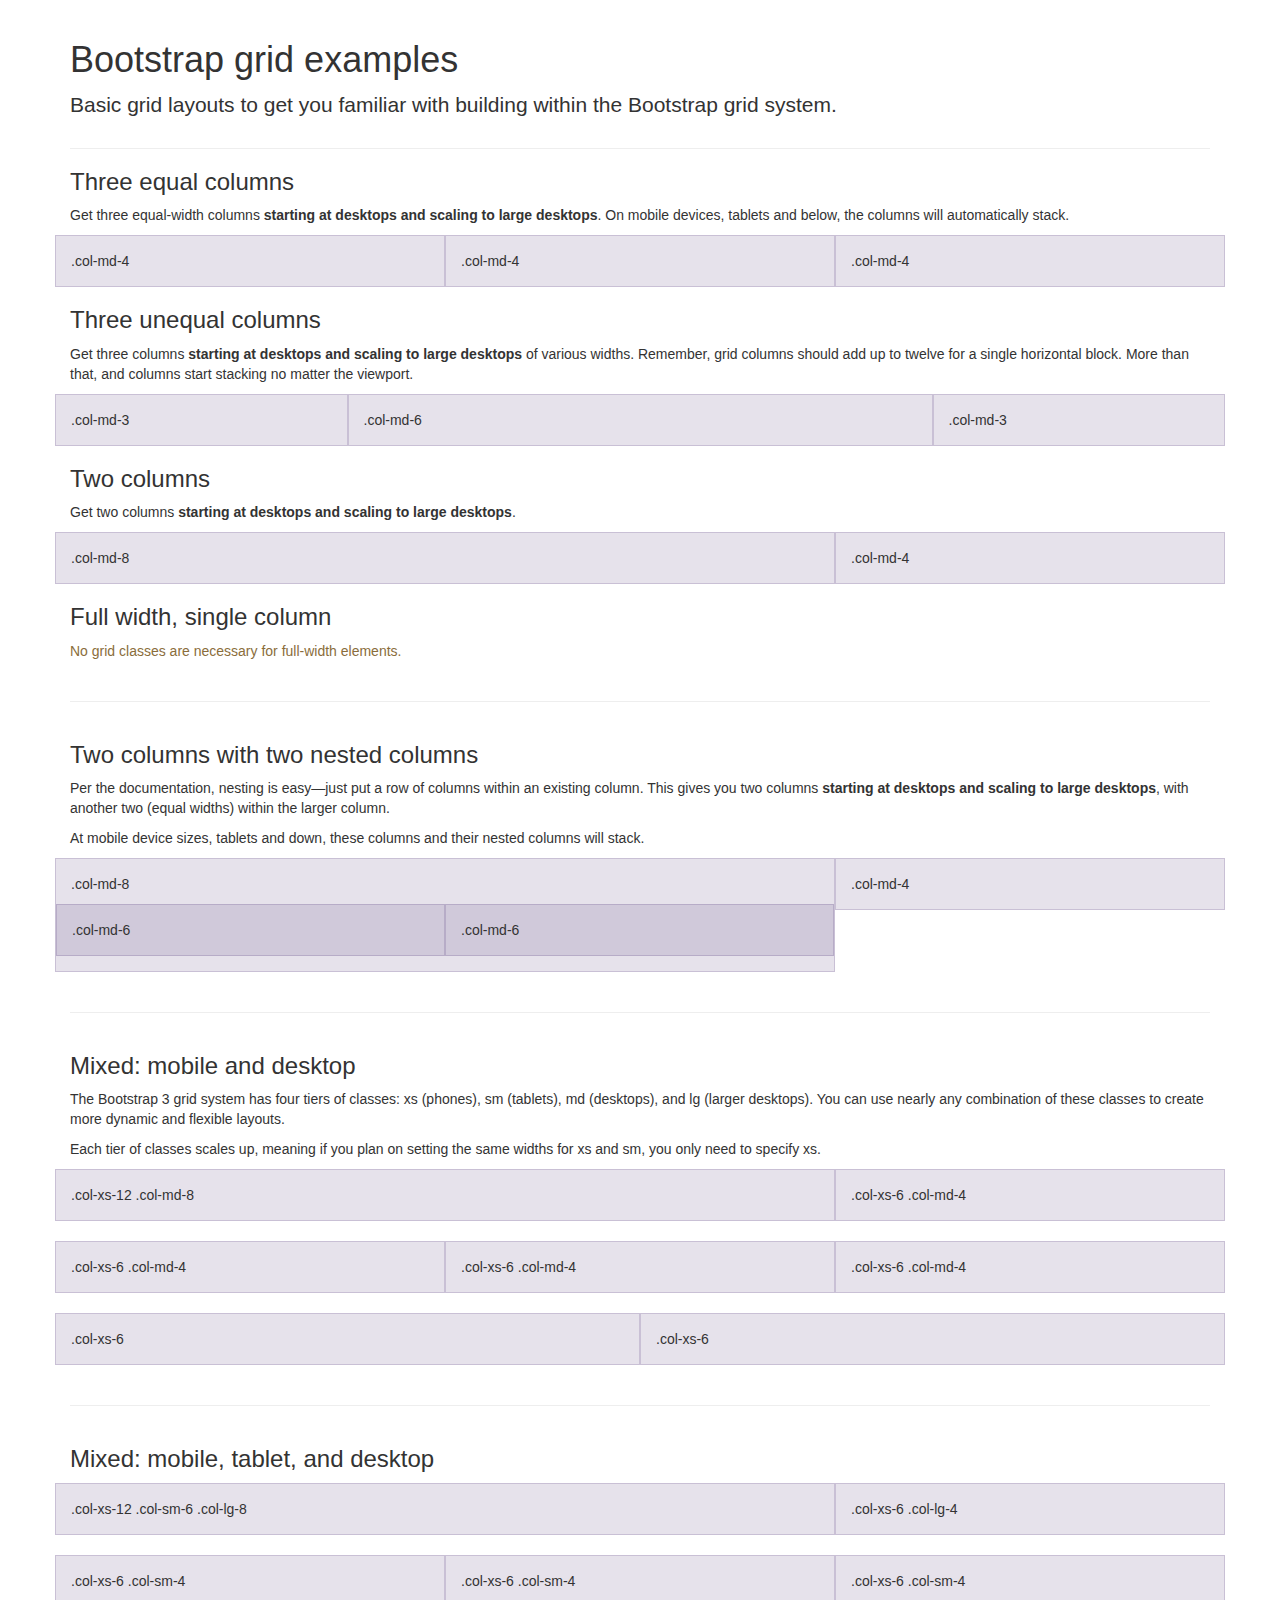
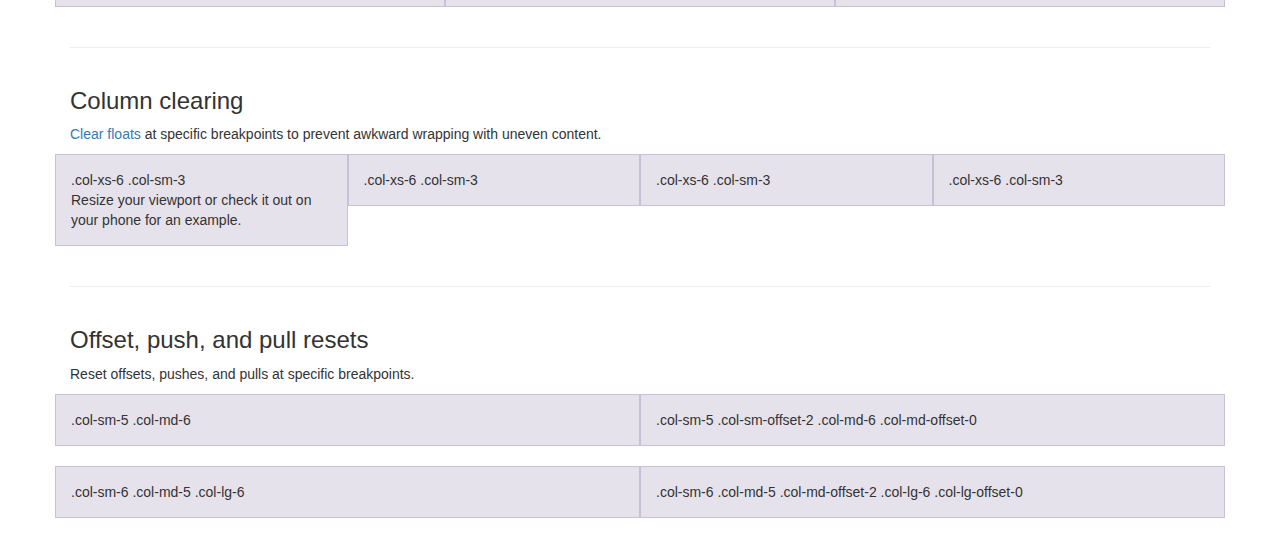
<file: static/libs/docs/examples/grid/index.html>
<!DOCTYPE html>
<html lang="en">
  <head>
    <meta charset="utf-8">
    <meta http-equiv="X-UA-Compatible" content="IE=edge">
    <meta name="viewport" content="width=device-width, initial-scale=1">
    <!-- The above 3 meta tags *must* come first in the head; any other head content must come *after* these tags -->
    <meta name="description" content="">
    <meta name="author" content="">
    <link rel="icon" href="../../favicon.ico">

    <title>Grid Template for Bootstrap</title>

    <!-- Bootstrap core CSS -->
    <link href="../../dist/css/bootstrap.min.css" rel="stylesheet">

    <!-- IE10 viewport hack for Surface/desktop Windows 8 bug -->
    <link href="../../assets/css/ie10-viewport-bug-workaround.css" rel="stylesheet">

    <!-- Custom styles for this template -->
    <link href="grid.css" rel="stylesheet">

    <!-- Just for debugging purposes. Don't actually copy these 2 lines! -->
    <!--[if lt IE 9]><script src="../../assets/js/ie8-responsive-file-warning.js"></script><![endif]-->
    <script src="../../assets/js/ie-emulation-modes-warning.js"></script>

    <!-- HTML5 shim and Respond.js for IE8 support of HTML5 elements and media queries -->
    <!--[if lt IE 9]>
      <script src="https://oss.maxcdn.com/html5shiv/3.7.3/html5shiv.min.js"></script>
      <script src="https://oss.maxcdn.com/respond/1.4.2/respond.min.js"></script>
    <![endif]-->
  </head>

  <body>
    <div class="container">

      <div class="page-header">
        <h1>Bootstrap grid examples</h1>
        <p class="lead">Basic grid layouts to get you familiar with building within the Bootstrap grid system.</p>
      </div>

      <h3>Three equal columns</h3>
      <p>Get three equal-width columns <strong>starting at desktops and scaling to large desktops</strong>. On mobile devices, tablets and below, the columns will automatically stack.</p>
      <div class="row">
        <div class="col-md-4">.col-md-4</div>
        <div class="col-md-4">.col-md-4</div>
        <div class="col-md-4">.col-md-4</div>
      </div>

      <h3>Three unequal columns</h3>
      <p>Get three columns <strong>starting at desktops and scaling to large desktops</strong> of various widths. Remember, grid columns should add up to twelve for a single horizontal block. More than that, and columns start stacking no matter the viewport.</p>
      <div class="row">
        <div class="col-md-3">.col-md-3</div>
        <div class="col-md-6">.col-md-6</div>
        <div class="col-md-3">.col-md-3</div>
      </div>

      <h3>Two columns</h3>
      <p>Get two columns <strong>starting at desktops and scaling to large desktops</strong>.</p>
      <div class="row">
        <div class="col-md-8">.col-md-8</div>
        <div class="col-md-4">.col-md-4</div>
      </div>

      <h3>Full width, single column</h3>
      <p class="text-warning">No grid classes are necessary for full-width elements.</p>

      <hr>

      <h3>Two columns with two nested columns</h3>
      <p>Per the documentation, nesting is easy—just put a row of columns within an existing column. This gives you two columns <strong>starting at desktops and scaling to large desktops</strong>, with another two (equal widths) within the larger column.</p>
      <p>At mobile device sizes, tablets and down, these columns and their nested columns will stack.</p>
      <div class="row">
        <div class="col-md-8">
          .col-md-8
          <div class="row">
            <div class="col-md-6">.col-md-6</div>
            <div class="col-md-6">.col-md-6</div>
          </div>
        </div>
        <div class="col-md-4">.col-md-4</div>
      </div>

      <hr>

      <h3>Mixed: mobile and desktop</h3>
      <p>The Bootstrap 3 grid system has four tiers of classes: xs (phones), sm (tablets), md (desktops), and lg (larger desktops). You can use nearly any combination of these classes to create more dynamic and flexible layouts.</p>
      <p>Each tier of classes scales up, meaning if you plan on setting the same widths for xs and sm, you only need to specify xs.</p>
      <div class="row">
        <div class="col-xs-12 col-md-8">.col-xs-12 .col-md-8</div>
        <div class="col-xs-6 col-md-4">.col-xs-6 .col-md-4</div>
      </div>
      <div class="row">
        <div class="col-xs-6 col-md-4">.col-xs-6 .col-md-4</div>
        <div class="col-xs-6 col-md-4">.col-xs-6 .col-md-4</div>
        <div class="col-xs-6 col-md-4">.col-xs-6 .col-md-4</div>
      </div>
      <div class="row">
        <div class="col-xs-6">.col-xs-6</div>
        <div class="col-xs-6">.col-xs-6</div>
      </div>

      <hr>

      <h3>Mixed: mobile, tablet, and desktop</h3>
      <p></p>
      <div class="row">
        <div class="col-xs-12 col-sm-6 col-lg-8">.col-xs-12 .col-sm-6 .col-lg-8</div>
        <div class="col-xs-6 col-lg-4">.col-xs-6 .col-lg-4</div>
      </div>
      <div class="row">
        <div class="col-xs-6 col-sm-4">.col-xs-6 .col-sm-4</div>
        <div class="col-xs-6 col-sm-4">.col-xs-6 .col-sm-4</div>
        <div class="col-xs-6 col-sm-4">.col-xs-6 .col-sm-4</div>
      </div>

      <hr>

      <h3>Column clearing</h3>
      <p><a href="http://getbootstrap.com/css/#grid-responsive-resets">Clear floats</a> at specific breakpoints to prevent awkward wrapping with uneven content.</p>
      <div class="row">
        <div class="col-xs-6 col-sm-3">
          .col-xs-6 .col-sm-3
          <br>
          Resize your viewport or check it out on your phone for an example.
        </div>
        <div class="col-xs-6 col-sm-3">.col-xs-6 .col-sm-3</div>

        <!-- Add the extra clearfix for only the required viewport -->
        <div class="clearfix visible-xs"></div>

        <div class="col-xs-6 col-sm-3">.col-xs-6 .col-sm-3</div>
        <div class="col-xs-6 col-sm-3">.col-xs-6 .col-sm-3</div>
      </div>

      <hr>

      <h3>Offset, push, and pull resets</h3>
      <p>Reset offsets, pushes, and pulls at specific breakpoints.</p>
      <div class="row">
        <div class="col-sm-5 col-md-6">.col-sm-5 .col-md-6</div>
        <div class="col-sm-5 col-sm-offset-2 col-md-6 col-md-offset-0">.col-sm-5 .col-sm-offset-2 .col-md-6 .col-md-offset-0</div>
      </div>
      <div class="row">
        <div class="col-sm-6 col-md-5 col-lg-6">.col-sm-6 .col-md-5 .col-lg-6</div>
        <div class="col-sm-6 col-md-5 col-md-offset-2 col-lg-6 col-lg-offset-0">.col-sm-6 .col-md-5 .col-md-offset-2 .col-lg-6 .col-lg-offset-0</div>
      </div>


    </div> <!-- /container -->


    <!-- IE10 viewport hack for Surface/desktop Windows 8 bug -->
    <script src="../../assets/js/ie10-viewport-bug-workaround.js"></script>
  </body>
</html>
</file>
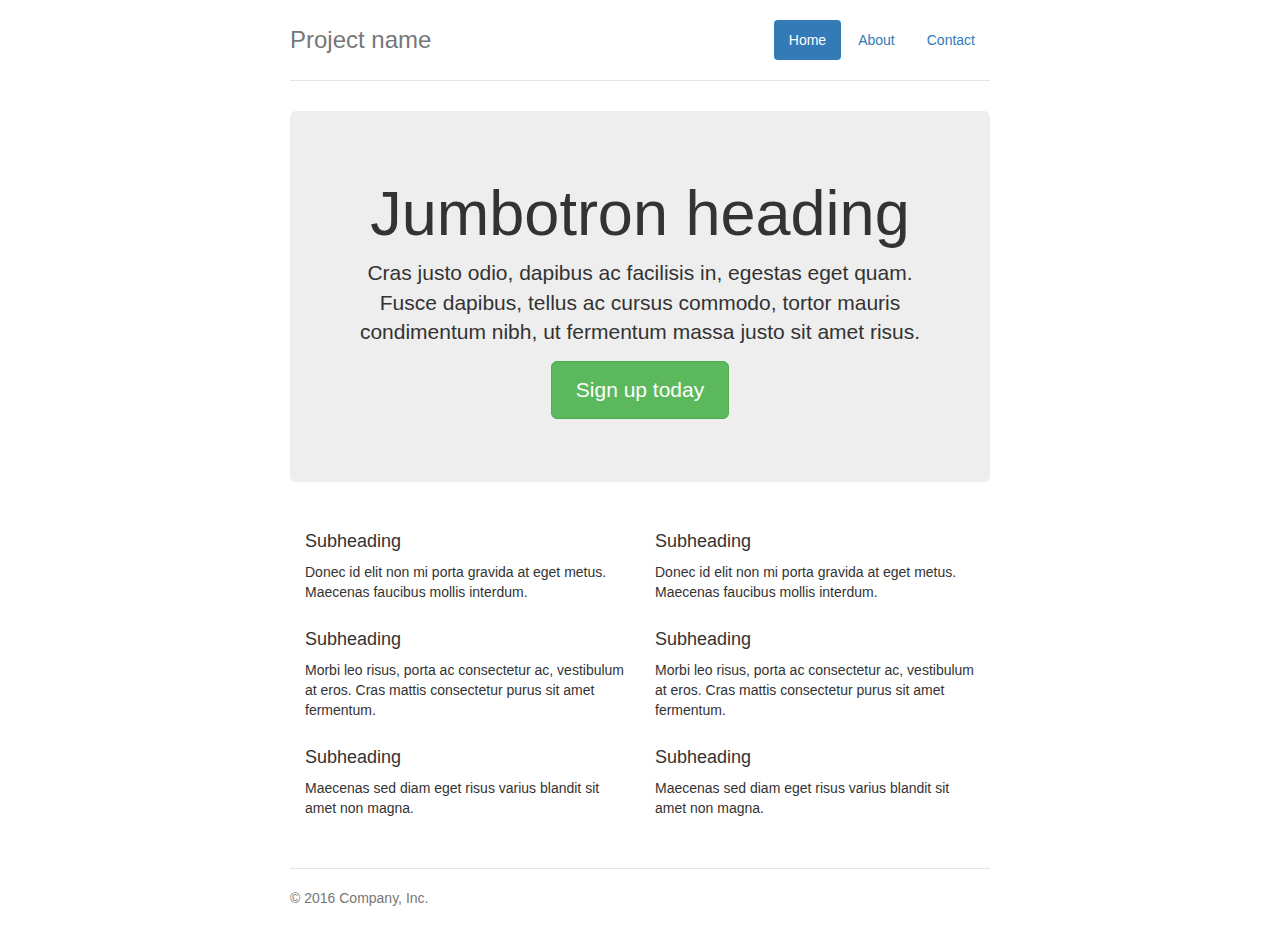
<file: static/libs/docs/examples/jumbotron-narrow/index.html>
<!DOCTYPE html>
<html lang="en">
  <head>
    <meta charset="utf-8">
    <meta http-equiv="X-UA-Compatible" content="IE=edge">
    <meta name="viewport" content="width=device-width, initial-scale=1">
    <!-- The above 3 meta tags *must* come first in the head; any other head content must come *after* these tags -->
    <meta name="description" content="">
    <meta name="author" content="">
    <link rel="icon" href="../../favicon.ico">

    <title>Narrow Jumbotron Template for Bootstrap</title>

    <!-- Bootstrap core CSS -->
    <link href="../../dist/css/bootstrap.min.css" rel="stylesheet">

    <!-- IE10 viewport hack for Surface/desktop Windows 8 bug -->
    <link href="../../assets/css/ie10-viewport-bug-workaround.css" rel="stylesheet">

    <!-- Custom styles for this template -->
    <link href="jumbotron-narrow.css" rel="stylesheet">

    <!-- Just for debugging purposes. Don't actually copy these 2 lines! -->
    <!--[if lt IE 9]><script src="../../assets/js/ie8-responsive-file-warning.js"></script><![endif]-->
    <script src="../../assets/js/ie-emulation-modes-warning.js"></script>

    <!-- HTML5 shim and Respond.js for IE8 support of HTML5 elements and media queries -->
    <!--[if lt IE 9]>
      <script src="https://oss.maxcdn.com/html5shiv/3.7.3/html5shiv.min.js"></script>
      <script src="https://oss.maxcdn.com/respond/1.4.2/respond.min.js"></script>
    <![endif]-->
  </head>

  <body>

    <div class="container">
      <div class="header clearfix">
        <nav>
          <ul class="nav nav-pills pull-right">
            <li role="presentation" class="active"><a href="#">Home</a></li>
            <li role="presentation"><a href="#">About</a></li>
            <li role="presentation"><a href="#">Contact</a></li>
          </ul>
        </nav>
        <h3 class="text-muted">Project name</h3>
      </div>

      <div class="jumbotron">
        <h1>Jumbotron heading</h1>
        <p class="lead">Cras justo odio, dapibus ac facilisis in, egestas eget quam. Fusce dapibus, tellus ac cursus commodo, tortor mauris condimentum nibh, ut fermentum massa justo sit amet risus.</p>
        <p><a class="btn btn-lg btn-success" href="#" role="button">Sign up today</a></p>
      </div>

      <div class="row marketing">
        <div class="col-lg-6">
          <h4>Subheading</h4>
          <p>Donec id elit non mi porta gravida at eget metus. Maecenas faucibus mollis interdum.</p>

          <h4>Subheading</h4>
          <p>Morbi leo risus, porta ac consectetur ac, vestibulum at eros. Cras mattis consectetur purus sit amet fermentum.</p>

          <h4>Subheading</h4>
          <p>Maecenas sed diam eget risus varius blandit sit amet non magna.</p>
        </div>

        <div class="col-lg-6">
          <h4>Subheading</h4>
          <p>Donec id elit non mi porta gravida at eget metus. Maecenas faucibus mollis interdum.</p>

          <h4>Subheading</h4>
          <p>Morbi leo risus, porta ac consectetur ac, vestibulum at eros. Cras mattis consectetur purus sit amet fermentum.</p>

          <h4>Subheading</h4>
          <p>Maecenas sed diam eget risus varius blandit sit amet non magna.</p>
        </div>
      </div>

      <footer class="footer">
        <p>&copy; 2016 Company, Inc.</p>
      </footer>

    </div> <!-- /container -->


    <!-- IE10 viewport hack for Surface/desktop Windows 8 bug -->
    <script src="../../assets/js/ie10-viewport-bug-workaround.js"></script>
  </body>
</html>
</file>
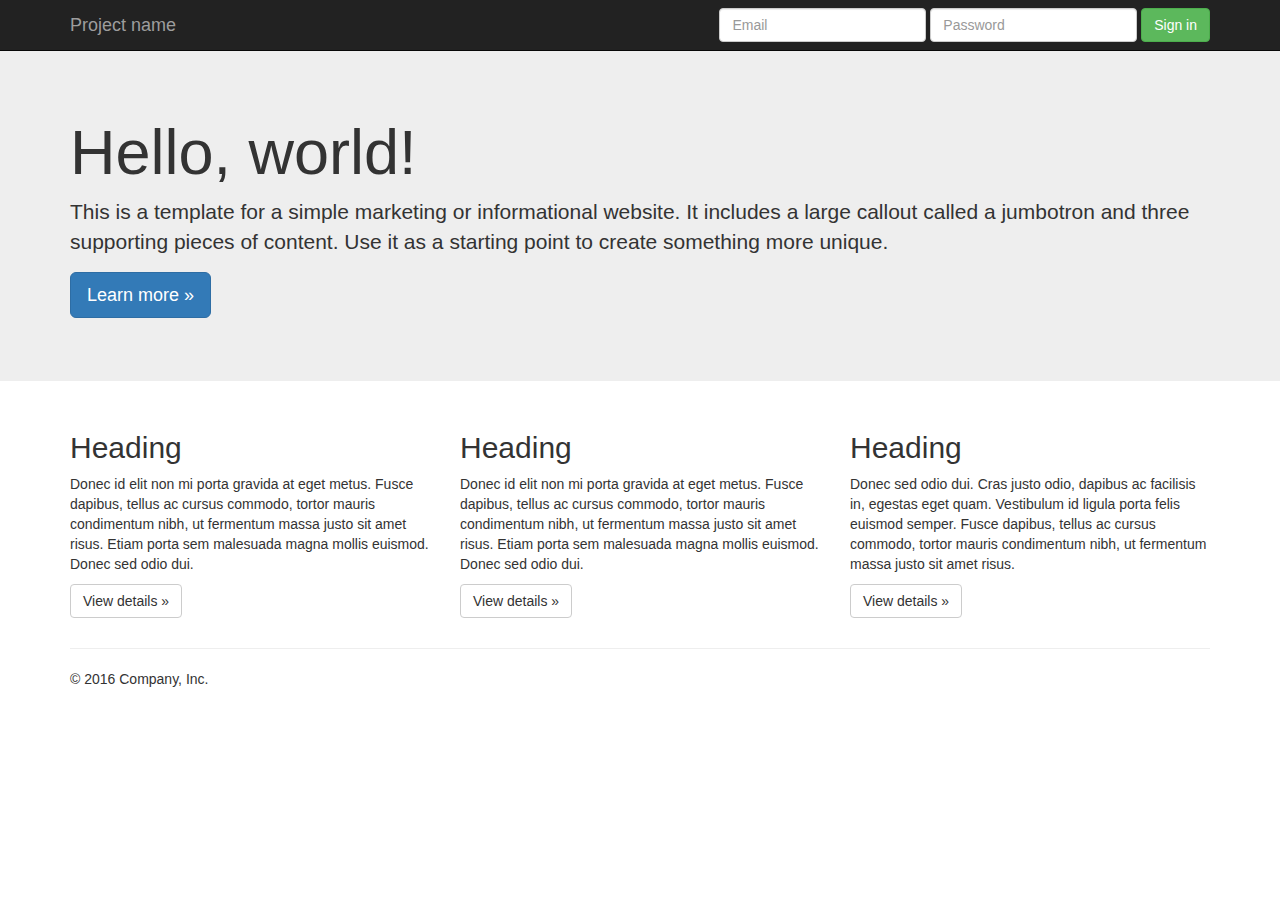
<file: static/libs/docs/examples/jumbotron/index.html>
<!DOCTYPE html>
<html lang="en">
  <head>
    <meta charset="utf-8">
    <meta http-equiv="X-UA-Compatible" content="IE=edge">
    <meta name="viewport" content="width=device-width, initial-scale=1">
    <!-- The above 3 meta tags *must* come first in the head; any other head content must come *after* these tags -->
    <meta name="description" content="">
    <meta name="author" content="">
    <link rel="icon" href="../../favicon.ico">

    <title>Jumbotron Template for Bootstrap</title>

    <!-- Bootstrap core CSS -->
    <link href="../../dist/css/bootstrap.min.css" rel="stylesheet">

    <!-- IE10 viewport hack for Surface/desktop Windows 8 bug -->
    <link href="../../assets/css/ie10-viewport-bug-workaround.css" rel="stylesheet">

    <!-- Custom styles for this template -->
    <link href="jumbotron.css" rel="stylesheet">

    <!-- Just for debugging purposes. Don't actually copy these 2 lines! -->
    <!--[if lt IE 9]><script src="../../assets/js/ie8-responsive-file-warning.js"></script><![endif]-->
    <script src="../../assets/js/ie-emulation-modes-warning.js"></script>

    <!-- HTML5 shim and Respond.js for IE8 support of HTML5 elements and media queries -->
    <!--[if lt IE 9]>
      <script src="https://oss.maxcdn.com/html5shiv/3.7.3/html5shiv.min.js"></script>
      <script src="https://oss.maxcdn.com/respond/1.4.2/respond.min.js"></script>
    <![endif]-->
  </head>

  <body>

    <nav class="navbar navbar-inverse navbar-fixed-top">
      <div class="container">
        <div class="navbar-header">
          <button type="button" class="navbar-toggle collapsed" data-toggle="collapse" data-target="#navbar" aria-expanded="false" aria-controls="navbar">
            <span class="sr-only">Toggle navigation</span>
            <span class="icon-bar"></span>
            <span class="icon-bar"></span>
            <span class="icon-bar"></span>
          </button>
          <a class="navbar-brand" href="#">Project name</a>
        </div>
        <div id="navbar" class="navbar-collapse collapse">
          <form class="navbar-form navbar-right">
            <div class="form-group">
              <input type="text" placeholder="Email" class="form-control">
            </div>
            <div class="form-group">
              <input type="password" placeholder="Password" class="form-control">
            </div>
            <button type="submit" class="btn btn-success">Sign in</button>
          </form>
        </div><!--/.navbar-collapse -->
      </div>
    </nav>

    <!-- Main jumbotron for a primary marketing message or call to action -->
    <div class="jumbotron">
      <div class="container">
        <h1>Hello, world!</h1>
        <p>This is a template for a simple marketing or informational website. It includes a large callout called a jumbotron and three supporting pieces of content. Use it as a starting point to create something more unique.</p>
        <p><a class="btn btn-primary btn-lg" href="#" role="button">Learn more &raquo;</a></p>
      </div>
    </div>

    <div class="container">
      <!-- Example row of columns -->
      <div class="row">
        <div class="col-md-4">
          <h2>Heading</h2>
          <p>Donec id elit non mi porta gravida at eget metus. Fusce dapibus, tellus ac cursus commodo, tortor mauris condimentum nibh, ut fermentum massa justo sit amet risus. Etiam porta sem malesuada magna mollis euismod. Donec sed odio dui. </p>
          <p><a class="btn btn-default" href="#" role="button">View details &raquo;</a></p>
        </div>
        <div class="col-md-4">
          <h2>Heading</h2>
          <p>Donec id elit non mi porta gravida at eget metus. Fusce dapibus, tellus ac cursus commodo, tortor mauris condimentum nibh, ut fermentum massa justo sit amet risus. Etiam porta sem malesuada magna mollis euismod. Donec sed odio dui. </p>
          <p><a class="btn btn-default" href="#" role="button">View details &raquo;</a></p>
       </div>
        <div class="col-md-4">
          <h2>Heading</h2>
          <p>Donec sed odio dui. Cras justo odio, dapibus ac facilisis in, egestas eget quam. Vestibulum id ligula porta felis euismod semper. Fusce dapibus, tellus ac cursus commodo, tortor mauris condimentum nibh, ut fermentum massa justo sit amet risus.</p>
          <p><a class="btn btn-default" href="#" role="button">View details &raquo;</a></p>
        </div>
      </div>

      <hr>

      <footer>
        <p>&copy; 2016 Company, Inc.</p>
      </footer>
    </div> <!-- /container -->


    <!-- Bootstrap core JavaScript
    ================================================== -->
    <!-- Placed at the end of the document so the pages load faster -->
    <script src="https://ajax.googleapis.com/ajax/libs/jquery/1.12.4/jquery.min.js"></script>
    <script>window.jQuery || document.write('<script src="../../assets/js/vendor/jquery.min.js"><\/script>')</script>
    <script src="../../dist/js/bootstrap.min.js"></script>
    <!-- IE10 viewport hack for Surface/desktop Windows 8 bug -->
    <script src="../../assets/js/ie10-viewport-bug-workaround.js"></script>
  </body>
</html>
</file>
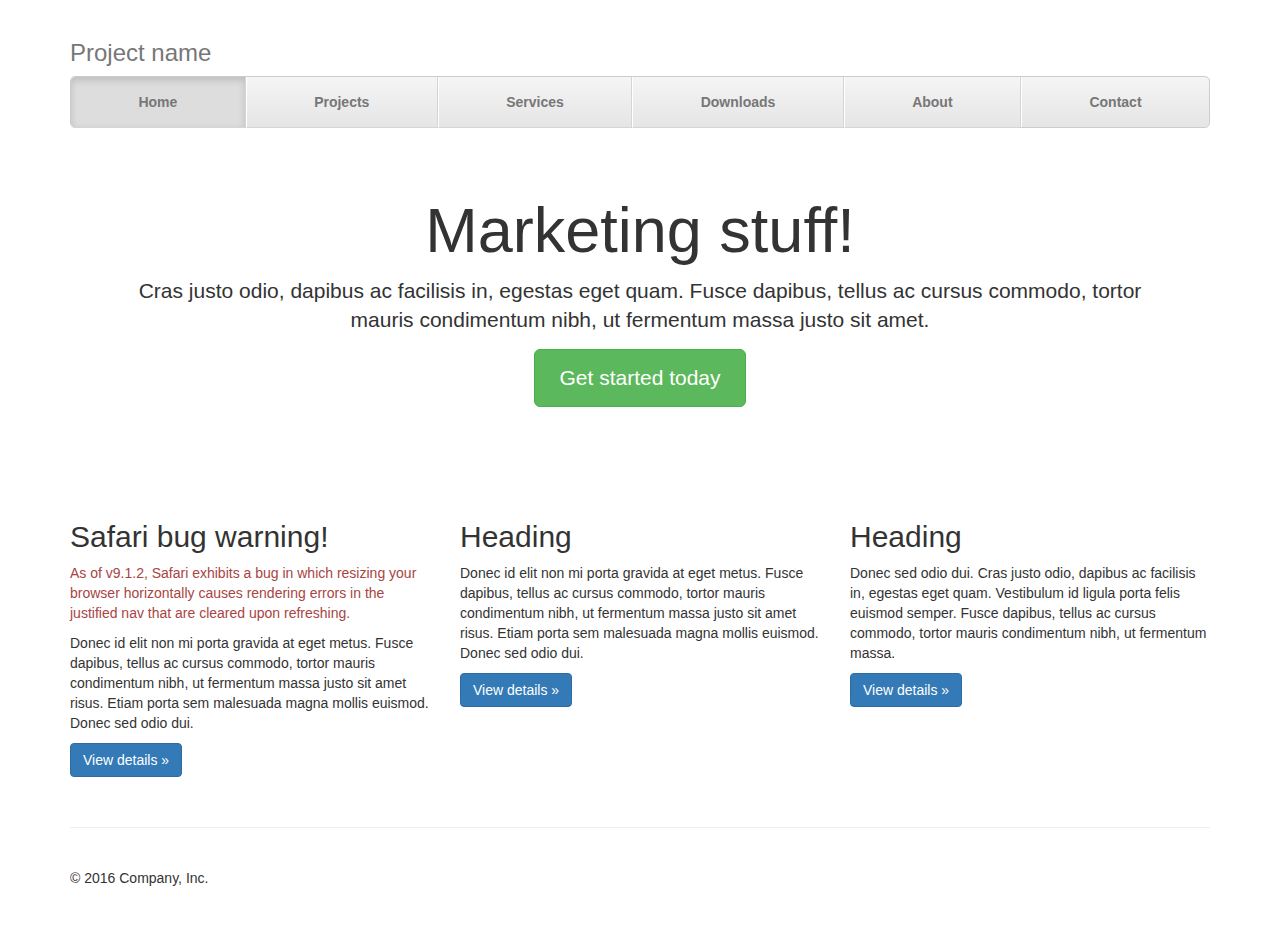
<file: static/libs/docs/examples/justified-nav/index.html>
<!DOCTYPE html>
<html lang="en">
  <head>
    <meta charset="utf-8">
    <meta http-equiv="X-UA-Compatible" content="IE=edge">
    <meta name="viewport" content="width=device-width, initial-scale=1">
    <!-- The above 3 meta tags *must* come first in the head; any other head content must come *after* these tags -->
    <meta name="description" content="">
    <meta name="author" content="">
    <link rel="icon" href="../../favicon.ico">

    <title>Justified Nav Template for Bootstrap</title>

    <!-- Bootstrap core CSS -->
    <link href="../../dist/css/bootstrap.min.css" rel="stylesheet">

    <!-- IE10 viewport hack for Surface/desktop Windows 8 bug -->
    <link href="../../assets/css/ie10-viewport-bug-workaround.css" rel="stylesheet">

    <!-- Custom styles for this template -->
    <link href="justified-nav.css" rel="stylesheet">

    <!-- Just for debugging purposes. Don't actually copy these 2 lines! -->
    <!--[if lt IE 9]><script src="../../assets/js/ie8-responsive-file-warning.js"></script><![endif]-->
    <script src="../../assets/js/ie-emulation-modes-warning.js"></script>

    <!-- HTML5 shim and Respond.js for IE8 support of HTML5 elements and media queries -->
    <!--[if lt IE 9]>
      <script src="https://oss.maxcdn.com/html5shiv/3.7.3/html5shiv.min.js"></script>
      <script src="https://oss.maxcdn.com/respond/1.4.2/respond.min.js"></script>
    <![endif]-->
  </head>

  <body>

    <div class="container">

      <!-- The justified navigation menu is meant for single line per list item.
           Multiple lines will require custom code not provided by Bootstrap. -->
      <div class="masthead">
        <h3 class="text-muted">Project name</h3>
        <nav>
          <ul class="nav nav-justified">
            <li class="active"><a href="#">Home</a></li>
            <li><a href="#">Projects</a></li>
            <li><a href="#">Services</a></li>
            <li><a href="#">Downloads</a></li>
            <li><a href="#">About</a></li>
            <li><a href="#">Contact</a></li>
          </ul>
        </nav>
      </div>

      <!-- Jumbotron -->
      <div class="jumbotron">
        <h1>Marketing stuff!</h1>
        <p class="lead">Cras justo odio, dapibus ac facilisis in, egestas eget quam. Fusce dapibus, tellus ac cursus commodo, tortor mauris condimentum nibh, ut fermentum massa justo sit amet.</p>
        <p><a class="btn btn-lg btn-success" href="#" role="button">Get started today</a></p>
      </div>

      <!-- Example row of columns -->
      <div class="row">
        <div class="col-lg-4">
          <h2>Safari bug warning!</h2>
          <p class="text-danger">As of v9.1.2, Safari exhibits a bug in which resizing your browser horizontally causes rendering errors in the justified nav that are cleared upon refreshing.</p>
          <p>Donec id elit non mi porta gravida at eget metus. Fusce dapibus, tellus ac cursus commodo, tortor mauris condimentum nibh, ut fermentum massa justo sit amet risus. Etiam porta sem malesuada magna mollis euismod. Donec sed odio dui. </p>
          <p><a class="btn btn-primary" href="#" role="button">View details &raquo;</a></p>
        </div>
        <div class="col-lg-4">
          <h2>Heading</h2>
          <p>Donec id elit non mi porta gravida at eget metus. Fusce dapibus, tellus ac cursus commodo, tortor mauris condimentum nibh, ut fermentum massa justo sit amet risus. Etiam porta sem malesuada magna mollis euismod. Donec sed odio dui. </p>
          <p><a class="btn btn-primary" href="#" role="button">View details &raquo;</a></p>
       </div>
        <div class="col-lg-4">
          <h2>Heading</h2>
          <p>Donec sed odio dui. Cras justo odio, dapibus ac facilisis in, egestas eget quam. Vestibulum id ligula porta felis euismod semper. Fusce dapibus, tellus ac cursus commodo, tortor mauris condimentum nibh, ut fermentum massa.</p>
          <p><a class="btn btn-primary" href="#" role="button">View details &raquo;</a></p>
        </div>
      </div>

      <!-- Site footer -->
      <footer class="footer">
        <p>&copy; 2016 Company, Inc.</p>
      </footer>

    </div> <!-- /container -->


    <!-- IE10 viewport hack for Surface/desktop Windows 8 bug -->
    <script src="../../assets/js/ie10-viewport-bug-workaround.js"></script>
  </body>
</html>
</file>
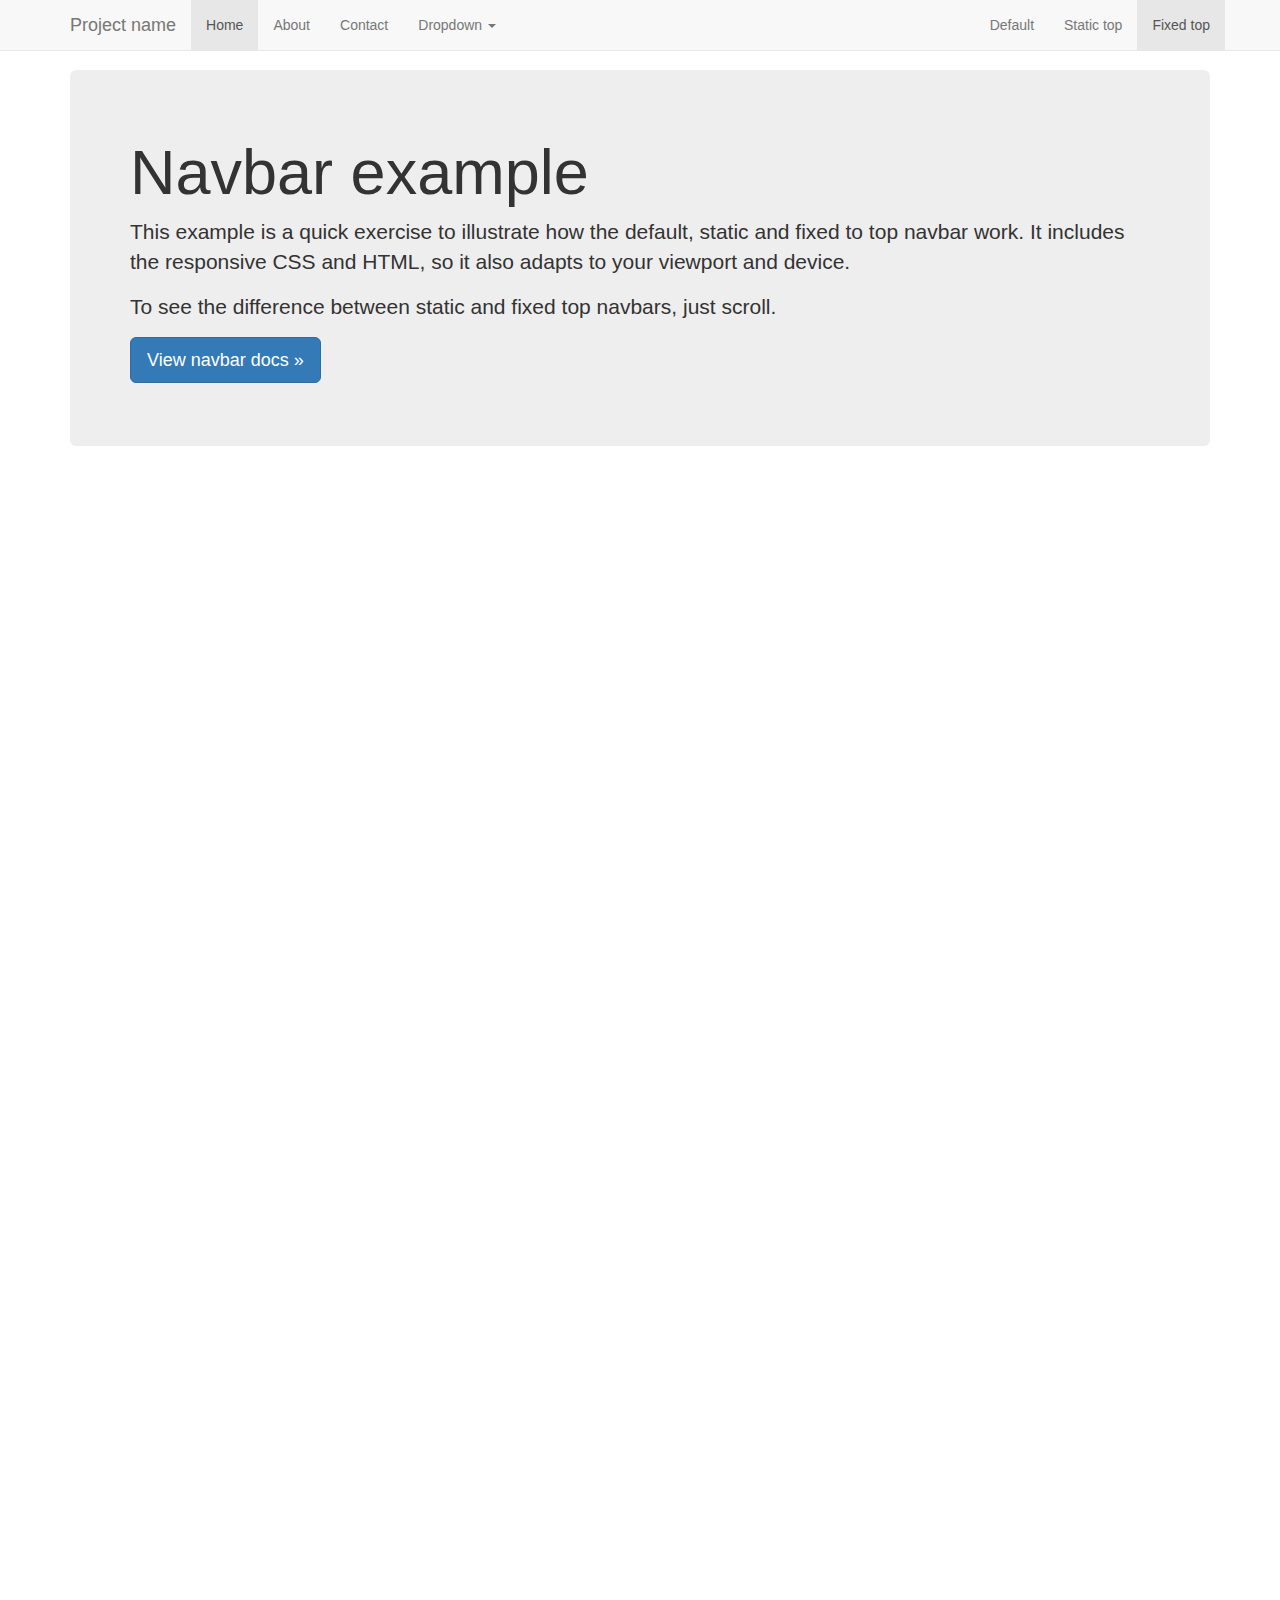
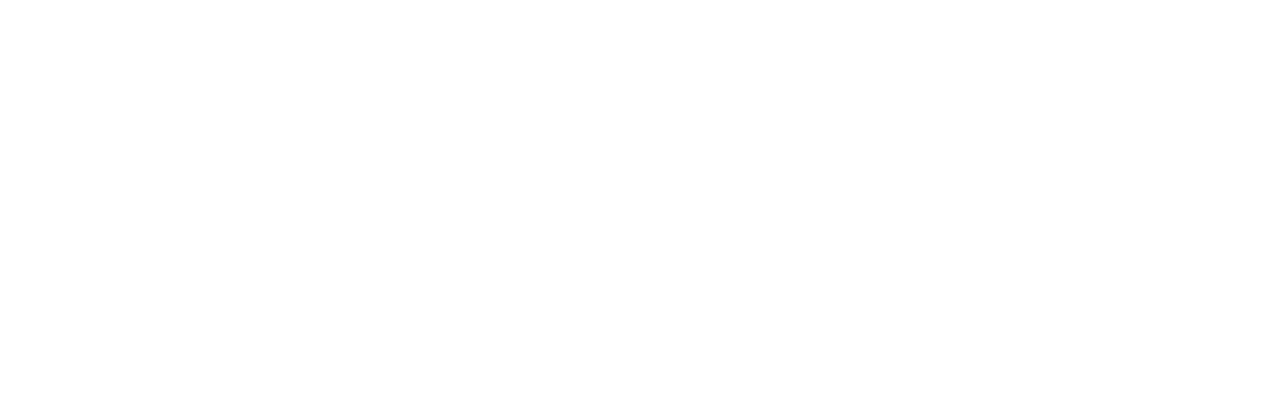
<file: static/libs/docs/examples/navbar-fixed-top/index.html>
<!DOCTYPE html>
<html lang="en">
  <head>
    <meta charset="utf-8">
    <meta http-equiv="X-UA-Compatible" content="IE=edge">
    <meta name="viewport" content="width=device-width, initial-scale=1">
    <!-- The above 3 meta tags *must* come first in the head; any other head content must come *after* these tags -->
    <meta name="description" content="">
    <meta name="author" content="">
    <link rel="icon" href="../../favicon.ico">

    <title>Fixed Top Navbar Example for Bootstrap</title>

    <!-- Bootstrap core CSS -->
    <link href="../../dist/css/bootstrap.min.css" rel="stylesheet">

    <!-- IE10 viewport hack for Surface/desktop Windows 8 bug -->
    <link href="../../assets/css/ie10-viewport-bug-workaround.css" rel="stylesheet">

    <!-- Custom styles for this template -->
    <link href="navbar-fixed-top.css" rel="stylesheet">

    <!-- Just for debugging purposes. Don't actually copy these 2 lines! -->
    <!--[if lt IE 9]><script src="../../assets/js/ie8-responsive-file-warning.js"></script><![endif]-->
    <script src="../../assets/js/ie-emulation-modes-warning.js"></script>

    <!-- HTML5 shim and Respond.js for IE8 support of HTML5 elements and media queries -->
    <!--[if lt IE 9]>
      <script src="https://oss.maxcdn.com/html5shiv/3.7.3/html5shiv.min.js"></script>
      <script src="https://oss.maxcdn.com/respond/1.4.2/respond.min.js"></script>
    <![endif]-->
  </head>

  <body>

    <!-- Fixed navbar -->
    <nav class="navbar navbar-default navbar-fixed-top">
      <div class="container">
        <div class="navbar-header">
          <button type="button" class="navbar-toggle collapsed" data-toggle="collapse" data-target="#navbar" aria-expanded="false" aria-controls="navbar">
            <span class="sr-only">Toggle navigation</span>
            <span class="icon-bar"></span>
            <span class="icon-bar"></span>
            <span class="icon-bar"></span>
          </button>
          <a class="navbar-brand" href="#">Project name</a>
        </div>
        <div id="navbar" class="navbar-collapse collapse">
          <ul class="nav navbar-nav">
            <li class="active"><a href="#">Home</a></li>
            <li><a href="#about">About</a></li>
            <li><a href="#contact">Contact</a></li>
            <li class="dropdown">
              <a href="#" class="dropdown-toggle" data-toggle="dropdown" role="button" aria-haspopup="true" aria-expanded="false">Dropdown <span class="caret"></span></a>
              <ul class="dropdown-menu">
                <li><a href="#">Action</a></li>
                <li><a href="#">Another action</a></li>
                <li><a href="#">Something else here</a></li>
                <li role="separator" class="divider"></li>
                <li class="dropdown-header">Nav header</li>
                <li><a href="#">Separated link</a></li>
                <li><a href="#">One more separated link</a></li>
              </ul>
            </li>
          </ul>
          <ul class="nav navbar-nav navbar-right">
            <li><a href="../navbar/">Default</a></li>
            <li><a href="../navbar-static-top/">Static top</a></li>
            <li class="active"><a href="./">Fixed top <span class="sr-only">(current)</span></a></li>
          </ul>
        </div><!--/.nav-collapse -->
      </div>
    </nav>

    <div class="container">

      <!-- Main component for a primary marketing message or call to action -->
      <div class="jumbotron">
        <h1>Navbar example</h1>
        <p>This example is a quick exercise to illustrate how the default, static and fixed to top navbar work. It includes the responsive CSS and HTML, so it also adapts to your viewport and device.</p>
        <p>To see the difference between static and fixed top navbars, just scroll.</p>
        <p>
          <a class="btn btn-lg btn-primary" href="../../components/#navbar" role="button">View navbar docs &raquo;</a>
        </p>
      </div>

    </div> <!-- /container -->


    <!-- Bootstrap core JavaScript
    ================================================== -->
    <!-- Placed at the end of the document so the pages load faster -->
    <script src="https://ajax.googleapis.com/ajax/libs/jquery/1.12.4/jquery.min.js"></script>
    <script>window.jQuery || document.write('<script src="../../assets/js/vendor/jquery.min.js"><\/script>')</script>
    <script src="../../dist/js/bootstrap.min.js"></script>
    <!-- IE10 viewport hack for Surface/desktop Windows 8 bug -->
    <script src="../../assets/js/ie10-viewport-bug-workaround.js"></script>
  </body>
</html>
</file>
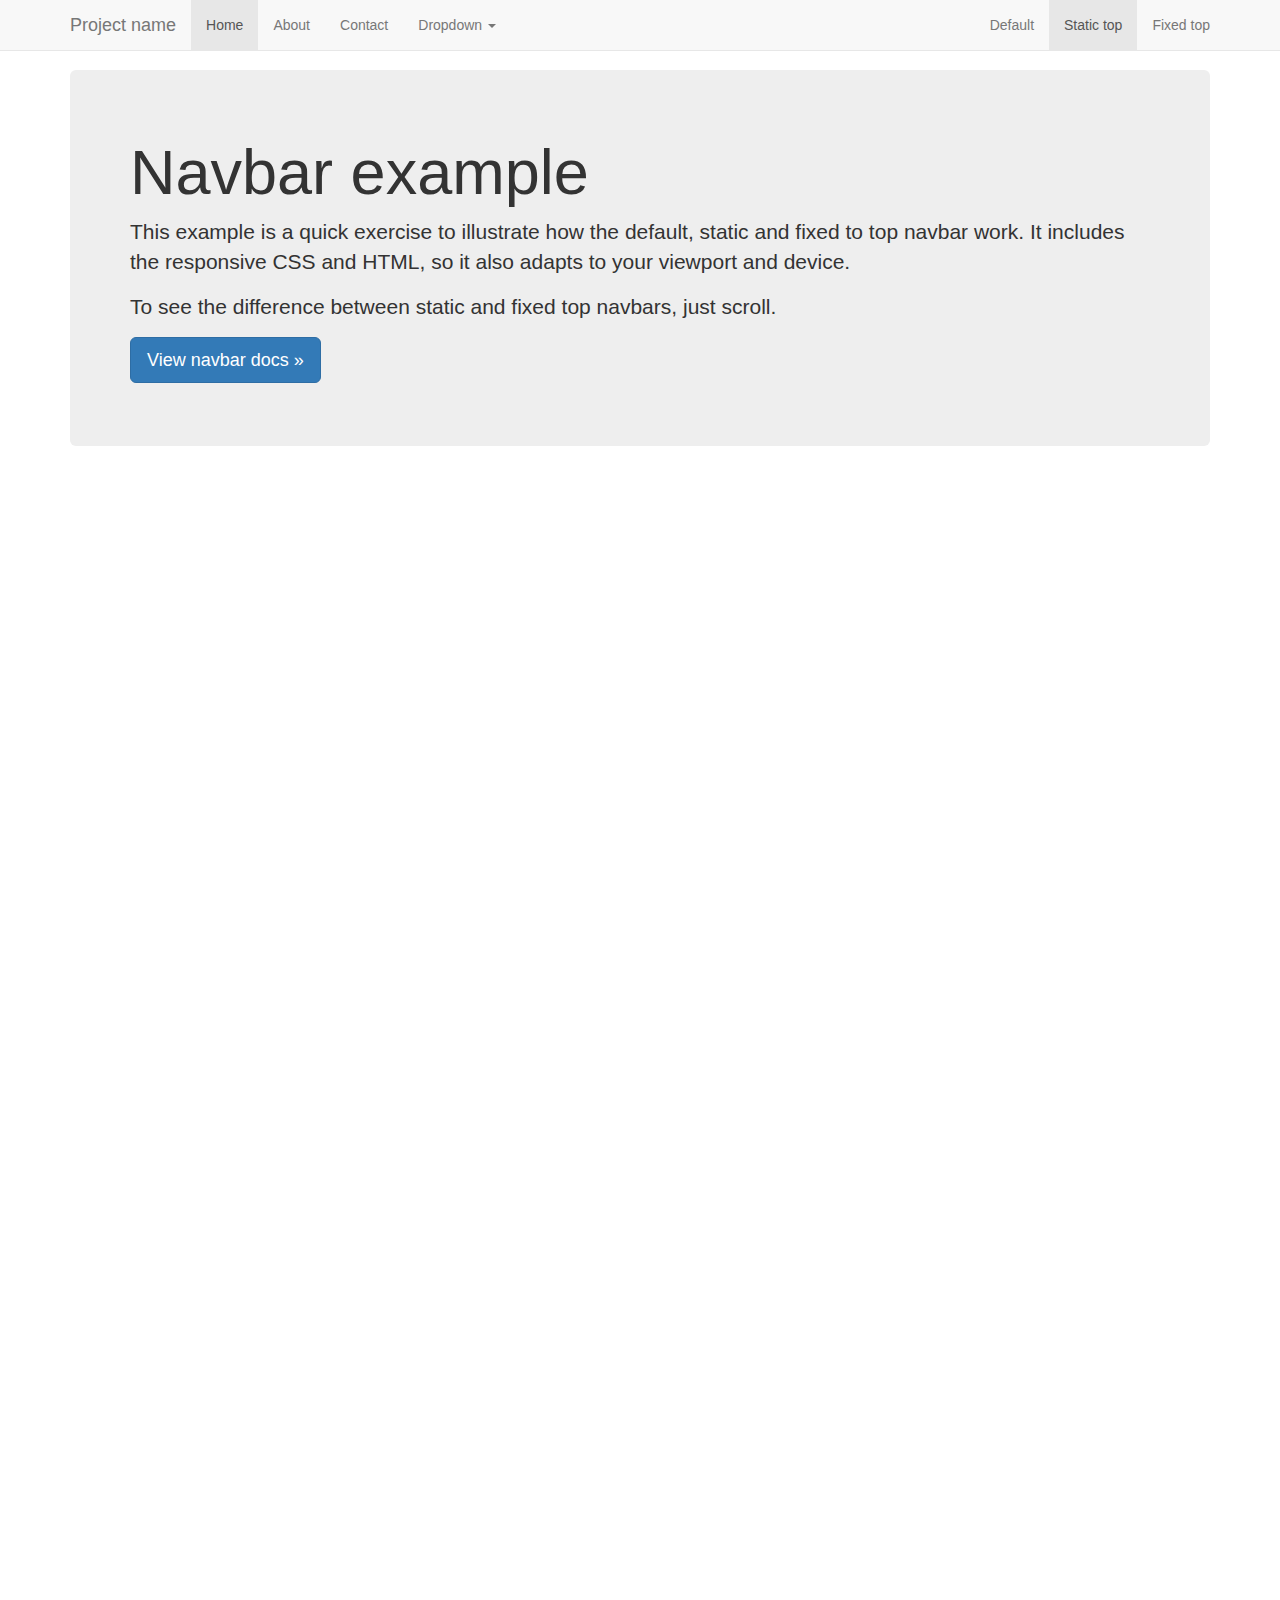
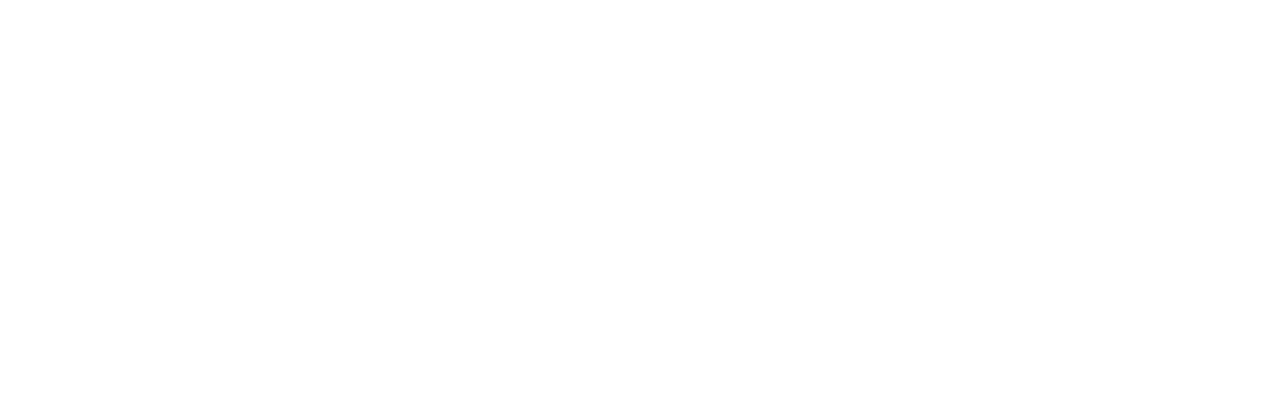
<file: static/libs/docs/examples/navbar-static-top/index.html>
<!DOCTYPE html>
<html lang="en">
  <head>
    <meta charset="utf-8">
    <meta http-equiv="X-UA-Compatible" content="IE=edge">
    <meta name="viewport" content="width=device-width, initial-scale=1">
    <!-- The above 3 meta tags *must* come first in the head; any other head content must come *after* these tags -->
    <meta name="description" content="">
    <meta name="author" content="">
    <link rel="icon" href="../../favicon.ico">

    <title>Static Top Navbar Example for Bootstrap</title>

    <!-- Bootstrap core CSS -->
    <link href="../../dist/css/bootstrap.min.css" rel="stylesheet">

    <!-- IE10 viewport hack for Surface/desktop Windows 8 bug -->
    <link href="../../assets/css/ie10-viewport-bug-workaround.css" rel="stylesheet">

    <!-- Custom styles for this template -->
    <link href="navbar-static-top.css" rel="stylesheet">

    <!-- Just for debugging purposes. Don't actually copy these 2 lines! -->
    <!--[if lt IE 9]><script src="../../assets/js/ie8-responsive-file-warning.js"></script><![endif]-->
    <script src="../../assets/js/ie-emulation-modes-warning.js"></script>

    <!-- HTML5 shim and Respond.js for IE8 support of HTML5 elements and media queries -->
    <!--[if lt IE 9]>
      <script src="https://oss.maxcdn.com/html5shiv/3.7.3/html5shiv.min.js"></script>
      <script src="https://oss.maxcdn.com/respond/1.4.2/respond.min.js"></script>
    <![endif]-->
  </head>

  <body>

    <!-- Static navbar -->
    <nav class="navbar navbar-default navbar-static-top">
      <div class="container">
        <div class="navbar-header">
          <button type="button" class="navbar-toggle collapsed" data-toggle="collapse" data-target="#navbar" aria-expanded="false" aria-controls="navbar">
            <span class="sr-only">Toggle navigation</span>
            <span class="icon-bar"></span>
            <span class="icon-bar"></span>
            <span class="icon-bar"></span>
          </button>
          <a class="navbar-brand" href="#">Project name</a>
        </div>
        <div id="navbar" class="navbar-collapse collapse">
          <ul class="nav navbar-nav">
            <li class="active"><a href="#">Home</a></li>
            <li><a href="#about">About</a></li>
            <li><a href="#contact">Contact</a></li>
            <li class="dropdown">
              <a href="#" class="dropdown-toggle" data-toggle="dropdown" role="button" aria-haspopup="true" aria-expanded="false">Dropdown <span class="caret"></span></a>
              <ul class="dropdown-menu">
                <li><a href="#">Action</a></li>
                <li><a href="#">Another action</a></li>
                <li><a href="#">Something else here</a></li>
                <li role="separator" class="divider"></li>
                <li class="dropdown-header">Nav header</li>
                <li><a href="#">Separated link</a></li>
                <li><a href="#">One more separated link</a></li>
              </ul>
            </li>
          </ul>
          <ul class="nav navbar-nav navbar-right">
            <li><a href="../navbar/">Default</a></li>
            <li class="active"><a href="./">Static top <span class="sr-only">(current)</span></a></li>
            <li><a href="../navbar-fixed-top/">Fixed top</a></li>
          </ul>
        </div><!--/.nav-collapse -->
      </div>
    </nav>


    <div class="container">

      <!-- Main component for a primary marketing message or call to action -->
      <div class="jumbotron">
        <h1>Navbar example</h1>
        <p>This example is a quick exercise to illustrate how the default, static and fixed to top navbar work. It includes the responsive CSS and HTML, so it also adapts to your viewport and device.</p>
        <p>To see the difference between static and fixed top navbars, just scroll.</p>
        <p>
          <a class="btn btn-lg btn-primary" href="../../components/#navbar" role="button">View navbar docs &raquo;</a>
        </p>
      </div>

    </div> <!-- /container -->


    <!-- Bootstrap core JavaScript
    ================================================== -->
    <!-- Placed at the end of the document so the pages load faster -->
    <script src="https://ajax.googleapis.com/ajax/libs/jquery/1.12.4/jquery.min.js"></script>
    <script>window.jQuery || document.write('<script src="../../assets/js/vendor/jquery.min.js"><\/script>')</script>
    <script src="../../dist/js/bootstrap.min.js"></script>
    <!-- IE10 viewport hack for Surface/desktop Windows 8 bug -->
    <script src="../../assets/js/ie10-viewport-bug-workaround.js"></script>
  </body>
</html>
</file>
<file: static/libs/docs/examples/blog/blog.css>
/*
 * Globals
 */

body {
  font-family: Georgia, "Times New Roman", Times, serif;
  color: #555;
}

h1, .h1,
h2, .h2,
h3, .h3,
h4, .h4,
h5, .h5,
h6, .h6 {
  margin-top: 0;
  font-family: "Helvetica Neue", Helvetica, Arial, sans-serif;
  font-weight: normal;
  color: #333;
}


/*
 * Override Bootstrap's default container.
 */

@media (min-width: 1200px) {
  .container {
    width: 970px;
  }
}


/*
 * Masthead for nav
 */

.blog-masthead {
  background-color: #428bca;
  -webkit-box-shadow: inset 0 -2px 5px rgba(0,0,0,.1);
          box-shadow: inset 0 -2px 5px rgba(0,0,0,.1);
}

/* Nav links */
.blog-nav-item {
  position: relative;
  display: inline-block;
  padding: 10px;
  font-weight: 500;
  color: #cdddeb;
}
.blog-nav-item:hover,
.blog-nav-item:focus {
  color: #fff;
  text-decoration: none;
}

/* Active state gets a caret at the bottom */
.blog-nav .active {
  color: #fff;
}
.blog-nav .active:after {
  position: absolute;
  bottom: 0;
  left: 50%;
  width: 0;
  height: 0;
  margin-left: -5px;
  vertical-align: middle;
  content: " ";
  border-right: 5px solid transparent;
  border-bottom: 5px solid;
  border-left: 5px solid transparent;
}


/*
 * Blog name and description
 */

.blog-header {
  padding-top: 20px;
  padding-bottom: 20px;
}
.blog-title {
  margin-top: 30px;
  margin-bottom: 0;
  font-size: 60px;
  font-weight: normal;
}
.blog-description {
  font-size: 20px;
  color: #999;
}


/*
 * Main column and sidebar layout
 */

.blog-main {
  font-size: 18px;
  line-height: 1.5;
}

/* Sidebar modules for boxing content */
.sidebar-module {
  padding: 15px;
  margin: 0 -15px 15px;
}
.sidebar-module-inset {
  padding: 15px;
  background-color: #f5f5f5;
  border-radius: 4px;
}
.sidebar-module-inset p:last-child,
.sidebar-module-inset ul:last-child,
.sidebar-module-inset ol:last-child {
  margin-bottom: 0;
}


/* Pagination */
.pager {
  margin-bottom: 60px;
  text-align: left;
}
.pager > li > a {
  width: 140px;
  padding: 10px 20px;
  text-align: center;
  border-radius: 30px;
}


/*
 * Blog posts
 */

.blog-post {
  margin-bottom: 60px;
}
.blog-post-title {
  margin-bottom: 5px;
  font-size: 40px;
}
.blog-post-meta {
  margin-bottom: 20px;
  color: #999;
}


/*
 * Footer
 */

.blog-footer {
  padding: 40px 0;
  color: #999;
  text-align: center;
  background-color: #f9f9f9;
  border-top: 1px solid #e5e5e5;
}
.blog-footer p:last-child {
  margin-bottom: 0;
}
</file>
<file: static/libs/docs/examples/carousel/carousel.css>
/* GLOBAL STYLES
-------------------------------------------------- */
/* Padding below the footer and lighter body text */

body {
  padding-bottom: 40px;
  color: #5a5a5a;
}


/* CUSTOMIZE THE NAVBAR
-------------------------------------------------- */

/* Special class on .container surrounding .navbar, used for positioning it into place. */
.navbar-wrapper {
  position: absolute;
  top: 0;
  right: 0;
  left: 0;
  z-index: 20;
}

/* Flip around the padding for proper display in narrow viewports */
.navbar-wrapper > .container {
  padding-right: 0;
  padding-left: 0;
}
.navbar-wrapper .navbar {
  padding-right: 15px;
  padding-left: 15px;
}
.navbar-wrapper .navbar .container {
  width: auto;
}


/* CUSTOMIZE THE CAROUSEL
-------------------------------------------------- */

/* Carousel base class */
.carousel {
  height: 500px;
  margin-bottom: 60px;
}
/* Since positioning the image, we need to help out the caption */
.carousel-caption {
  z-index: 10;
}

/* Declare heights because of positioning of img element */
.carousel .item {
  height: 500px;
  background-color: #777;
}
.carousel-inner > .item > img {
  position: absolute;
  top: 0;
  left: 0;
  min-width: 100%;
  height: 500px;
}


/* MARKETING CONTENT
-------------------------------------------------- */

/* Center align the text within the three columns below the carousel */
.marketing .col-lg-4 {
  margin-bottom: 20px;
  text-align: center;
}
.marketing h2 {
  font-weight: normal;
}
.marketing .col-lg-4 p {
  margin-right: 10px;
  margin-left: 10px;
}


/* Featurettes
------------------------- */

.featurette-divider {
  margin: 80px 0; /* Space out the Bootstrap <hr> more */
}

/* Thin out the marketing headings */
.featurette-heading {
  font-weight: 300;
  line-height: 1;
  letter-spacing: -1px;
}


/* RESPONSIVE CSS
-------------------------------------------------- */

@media (min-width: 768px) {
  /* Navbar positioning foo */
  .navbar-wrapper {
    margin-top: 20px;
  }
  .navbar-wrapper .container {
    padding-right: 15px;
    padding-left: 15px;
  }
  .navbar-wrapper .navbar {
    padding-right: 0;
    padding-left: 0;
  }

  /* The navbar becomes detached from the top, so we round the corners */
  .navbar-wrapper .navbar {
    border-radius: 4px;
  }

  /* Bump up size of carousel content */
  .carousel-caption p {
    margin-bottom: 20px;
    font-size: 21px;
    line-height: 1.4;
  }

  .featurette-heading {
    font-size: 50px;
  }
}

@media (min-width: 992px) {
  .featurette-heading {
    margin-top: 120px;
  }
}
</file>
<file: static/libs/docs/examples/cover/cover.css>
/*
 * Globals
 */

/* Links */
a,
a:focus,
a:hover {
  color: #fff;
}

/* Custom default button */
.btn-default,
.btn-default:hover,
.btn-default:focus {
  color: #333;
  text-shadow: none; /* Prevent inheritance from `body` */
  background-color: #fff;
  border: 1px solid #fff;
}


/*
 * Base structure
 */

html,
body {
  height: 100%;
  background-color: #333;
}
body {
  color: #fff;
  text-align: center;
  text-shadow: 0 1px 3px rgba(0,0,0,.5);
}

/* Extra markup and styles for table-esque vertical and horizontal centering */
.site-wrapper {
  display: table;
  width: 100%;
  height: 100%; /* For at least Firefox */
  min-height: 100%;
  -webkit-box-shadow: inset 0 0 100px rgba(0,0,0,.5);
          box-shadow: inset 0 0 100px rgba(0,0,0,.5);
}
.site-wrapper-inner {
  display: table-cell;
  vertical-align: top;
}
.cover-container {
  margin-right: auto;
  margin-left: auto;
}

/* Padding for spacing */
.inner {
  padding: 30px;
}


/*
 * Header
 */
.masthead-brand {
  margin-top: 10px;
  margin-bottom: 10px;
}

.masthead-nav > li {
  display: inline-block;
}
.masthead-nav > li + li {
  margin-left: 20px;
}
.masthead-nav > li > a {
  padding-right: 0;
  padding-left: 0;
  font-size: 16px;
  font-weight: bold;
  color: #fff; /* IE8 proofing */
  color: rgba(255,255,255,.75);
  border-bottom: 2px solid transparent;
}
.masthead-nav > li > a:hover,
.masthead-nav > li > a:focus {
  background-color: transparent;
  border-bottom-color: #a9a9a9;
  border-bottom-color: rgba(255,255,255,.25);
}
.masthead-nav > .active > a,
.masthead-nav > .active > a:hover,
.masthead-nav > .active > a:focus {
  color: #fff;
  border-bottom-color: #fff;
}

@media (min-width: 768px) {
  .masthead-brand {
    float: left;
  }
  .masthead-nav {
    float: right;
  }
}


/*
 * Cover
 */

.cover {
  padding: 0 20px;
}
.cover .btn-lg {
  padding: 10px 20px;
  font-weight: bold;
}


/*
 * Footer
 */

.mastfoot {
  color: #999; /* IE8 proofing */
  color: rgba(255,255,255,.5);
}


/*
 * Affix and center
 */

@media (min-width: 768px) {
  /* Pull out the header and footer */
  .masthead {
    position: fixed;
    top: 0;
  }
  .mastfoot {
    position: fixed;
    bottom: 0;
  }
  /* Start the vertical centering */
  .site-wrapper-inner {
    vertical-align: middle;
  }
  /* Handle the widths */
  .masthead,
  .mastfoot,
  .cover-container {
    width: 100%; /* Must be percentage or pixels for horizontal alignment */
  }
}

@media (min-width: 992px) {
  .masthead,
  .mastfoot,
  .cover-container {
    width: 700px;
  }
}
</file>
<file: static/libs/docs/examples/dashboard/dashboard.css>
/*
 * Base structure
 */

/* Move down content because we have a fixed navbar that is 50px tall */
body {
  padding-top: 50px;
}


/*
 * Global add-ons
 */

.sub-header {
  padding-bottom: 10px;
  border-bottom: 1px solid #eee;
}

/*
 * Top navigation
 * Hide default border to remove 1px line.
 */
.navbar-fixed-top {
  border: 0;
}

/*
 * Sidebar
 */

/* Hide for mobile, show later */
.sidebar {
  display: none;
}
@media (min-width: 768px) {
  .sidebar {
    position: fixed;
    top: 51px;
    bottom: 0;
    left: 0;
    z-index: 1000;
    display: block;
    padding: 20px;
    overflow-x: hidden;
    overflow-y: auto; /* Scrollable contents if viewport is shorter than content. */
    background-color: #f5f5f5;
    border-right: 1px solid #eee;
  }
}

/* Sidebar navigation */
.nav-sidebar {
  margin-right: -21px; /* 20px padding + 1px border */
  margin-bottom: 20px;
  margin-left: -20px;
}
.nav-sidebar > li > a {
  padding-right: 20px;
  padding-left: 20px;
}
.nav-sidebar > .active > a,
.nav-sidebar > .active > a:hover,
.nav-sidebar > .active > a:focus {
  color: #fff;
  background-color: #428bca;
}


/*
 * Main content
 */

.main {
  padding: 20px;
}
@media (min-width: 768px) {
  .main {
    padding-right: 40px;
    padding-left: 40px;
  }
}
.main .page-header {
  margin-top: 0;
}


/*
 * Placeholder dashboard ideas
 */

.placeholders {
  margin-bottom: 30px;
  text-align: center;
}
.placeholders h4 {
  margin-bottom: 0;
}
.placeholder {
  margin-bottom: 20px;
}
.placeholder img {
  display: inline-block;
  border-radius: 50%;
}
</file>
<file: static/libs/docs/examples/grid/grid.css>
h4 {
  margin-top: 25px;
}
.row {
  margin-bottom: 20px;
}
.row .row {
  margin-top: 10px;
  margin-bottom: 0;
}
[class*="col-"] {
  padding-top: 15px;
  padding-bottom: 15px;
  background-color: #eee;
  background-color: rgba(86,61,124,.15);
  border: 1px solid #ddd;
  border: 1px solid rgba(86,61,124,.2);
}

hr {
  margin-top: 40px;
  margin-bottom: 40px;
}
</file>
<file: static/libs/docs/examples/jumbotron-narrow/jumbotron-narrow.css>
/* Space out content a bit */
body {
  padding-top: 20px;
  padding-bottom: 20px;
}

/* Everything but the jumbotron gets side spacing for mobile first views */
.header,
.marketing,
.footer {
  padding-right: 15px;
  padding-left: 15px;
}

/* Custom page header */
.header {
  padding-bottom: 20px;
  border-bottom: 1px solid #e5e5e5;
}
/* Make the masthead heading the same height as the navigation */
.header h3 {
  margin-top: 0;
  margin-bottom: 0;
  line-height: 40px;
}

/* Custom page footer */
.footer {
  padding-top: 19px;
  color: #777;
  border-top: 1px solid #e5e5e5;
}

/* Customize container */
@media (min-width: 768px) {
  .container {
    max-width: 730px;
  }
}
.container-narrow > hr {
  margin: 30px 0;
}

/* Main marketing message and sign up button */
.jumbotron {
  text-align: center;
  border-bottom: 1px solid #e5e5e5;
}
.jumbotron .btn {
  padding: 14px 24px;
  font-size: 21px;
}

/* Supporting marketing content */
.marketing {
  margin: 40px 0;
}
.marketing p + h4 {
  margin-top: 28px;
}

/* Responsive: Portrait tablets and up */
@media screen and (min-width: 768px) {
  /* Remove the padding we set earlier */
  .header,
  .marketing,
  .footer {
    padding-right: 0;
    padding-left: 0;
  }
  /* Space out the masthead */
  .header {
    margin-bottom: 30px;
  }
  /* Remove the bottom border on the jumbotron for visual effect */
  .jumbotron {
    border-bottom: 0;
  }
}
</file>
<file: static/libs/docs/examples/jumbotron/jumbotron.css>
/* Move down content because we have a fixed navbar that is 50px tall */
body {
  padding-top: 50px;
  padding-bottom: 20px;
}
</file>
<file: static/libs/docs/examples/justified-nav/justified-nav.css>
body {
  padding-top: 20px;
}

.footer {
  padding-top: 40px;
  padding-bottom: 40px;
  margin-top: 40px;
  border-top: 1px solid #eee;
}

/* Main marketing message and sign up button */
.jumbotron {
  text-align: center;
  background-color: transparent;
}
.jumbotron .btn {
  padding: 14px 24px;
  font-size: 21px;
}

/* Customize the nav-justified links to be fill the entire space of the .navbar */

.nav-justified {
  background-color: #eee;
  border: 1px solid #ccc;
  border-radius: 5px;
}
.nav-justified > li > a {
  padding-top: 15px;
  padding-bottom: 15px;
  margin-bottom: 0;
  font-weight: bold;
  color: #777;
  text-align: center;
  background-color: #e5e5e5; /* Old browsers */
  background-image: -webkit-gradient(linear, left top, left bottom, from(#f5f5f5), to(#e5e5e5));
  background-image: -webkit-linear-gradient(top, #f5f5f5 0%, #e5e5e5 100%);
  background-image:      -o-linear-gradient(top, #f5f5f5 0%, #e5e5e5 100%);
  background-image:         linear-gradient(to bottom, #f5f5f5 0%,#e5e5e5 100%);
  filter: progid:DXImageTransform.Microsoft.gradient( startColorstr='#f5f5f5', endColorstr='#e5e5e5',GradientType=0 ); /* IE6-9 */
  background-repeat: repeat-x; /* Repeat the gradient */
  border-bottom: 1px solid #d5d5d5;
}
.nav-justified > .active > a,
.nav-justified > .active > a:hover,
.nav-justified > .active > a:focus {
  background-color: #ddd;
  background-image: none;
  -webkit-box-shadow: inset 0 3px 7px rgba(0,0,0,.15);
          box-shadow: inset 0 3px 7px rgba(0,0,0,.15);
}
.nav-justified > li:first-child > a {
  border-radius: 5px 5px 0 0;
}
.nav-justified > li:last-child > a {
  border-bottom: 0;
  border-radius: 0 0 5px 5px;
}

@media (min-width: 768px) {
  .nav-justified {
    max-height: 52px;
  }
  .nav-justified > li > a {
    border-right: 1px solid #d5d5d5;
    border-left: 1px solid #fff;
  }
  .nav-justified > li:first-child > a {
    border-left: 0;
    border-radius: 5px 0 0 5px;
  }
  .nav-justified > li:last-child > a {
    border-right: 0;
    border-radius: 0 5px 5px 0;
  }
}

/* Responsive: Portrait tablets and up */
@media screen and (min-width: 768px) {
  /* Remove the padding we set earlier */
  .masthead,
  .marketing,
  .footer {
    padding-right: 0;
    padding-left: 0;
  }
}
</file>
<file: static/libs/docs/examples/navbar-fixed-top/navbar-fixed-top.css>
body {
  min-height: 2000px;
  padding-top: 70px;
}
</file>
<file: static/libs/docs/examples/navbar-static-top/navbar-static-top.css>
body {
  min-height: 2000px;
}

.navbar-static-top {
  margin-bottom: 19px;
}
</file>
<file: static/libs/js/tests/vendor/qunit.css>
/*!
 * QUnit 1.22.0
 * https://qunitjs.com/
 *
 * Copyright jQuery Foundation and other contributors
 * Released under the MIT license
 * https://jquery.org/license
 *
 * Date: 2016-02-23T15:57Z
 */

/** Font Family and Sizes */

#qunit-tests, #qunit-header, #qunit-banner, #qunit-testrunner-toolbar, #qunit-filteredTest, #qunit-userAgent, #qunit-testresult {
	font-family: "Helvetica Neue Light", "HelveticaNeue-Light", "Helvetica Neue", Calibri, Helvetica, Arial, sans-serif;
}

#qunit-testrunner-toolbar, #qunit-filteredTest, #qunit-userAgent, #qunit-testresult, #qunit-tests li { font-size: small; }
#qunit-tests { font-size: smaller; }


/** Resets */

#qunit-tests, #qunit-header, #qunit-banner, #qunit-filteredTest, #qunit-userAgent, #qunit-testresult, #qunit-modulefilter {
	margin: 0;
	padding: 0;
}


/** Header */

#qunit-header {
	padding: 0.5em 0 0.5em 1em;

	color: #8699A4;
	background-color: #0D3349;

	font-size: 1.5em;
	line-height: 1em;
	font-weight: 400;

	border-radius: 5px 5px 0 0;
}

#qunit-header a {
	text-decoration: none;
	color: #C2CCD1;
}

#qunit-header a:hover,
#qunit-header a:focus {
	color: #FFF;
}

#qunit-testrunner-toolbar label {
	display: inline-block;
	padding: 0 0.5em 0 0.1em;
}

#qunit-banner {
	height: 5px;
}

#qunit-testrunner-toolbar {
	padding: 0.5em 1em 0.5em 1em;
	color: #5E740B;
	background-color: #EEE;
	overflow: hidden;
}

#qunit-filteredTest {
	padding: 0.5em 1em 0.5em 1em;
	background-color: #F4FF77;
	color: #366097;
}

#qunit-userAgent {
	padding: 0.5em 1em 0.5em 1em;
	background-color: #2B81AF;
	color: #FFF;
	text-shadow: rgba(0, 0, 0, 0.5) 2px 2px 1px;
}

#qunit-modulefilter-container {
	float: right;
	padding: 0.2em;
}

.qunit-url-config {
	display: inline-block;
	padding: 0.1em;
}

.qunit-filter {
	display: block;
	float: right;
	margin-left: 1em;
}

/** Tests: Pass/Fail */

#qunit-tests {
	list-style-position: inside;
}

#qunit-tests li {
	padding: 0.4em 1em 0.4em 1em;
	border-bottom: 1px solid #FFF;
	list-style-position: inside;
}

#qunit-tests > li {
	display: none;
}

#qunit-tests li.running,
#qunit-tests li.pass,
#qunit-tests li.fail,
#qunit-tests li.skipped {
	display: list-item;
}

#qunit-tests.hidepass {
	position: relative;
}

#qunit-tests.hidepass li.running,
#qunit-tests.hidepass li.pass {
	visibility: hidden;
	position: absolute;
	width:   0;
	height:  0;
	padding: 0;
	border:  0;
	margin:  0;
}

#qunit-tests li strong {
	cursor: pointer;
}

#qunit-tests li.skipped strong {
	cursor: default;
}

#qunit-tests li a {
	padding: 0.5em;
	color: #C2CCD1;
	text-decoration: none;
}

#qunit-tests li p a {
	padding: 0.25em;
	color: #6B6464;
}
#qunit-tests li a:hover,
#qunit-tests li a:focus {
	color: #000;
}

#qunit-tests li .runtime {
	float: right;
	font-size: smaller;
}

.qunit-assert-list {
	margin-top: 0.5em;
	padding: 0.5em;

	background-color: #FFF;

	border-radius: 5px;
}

.qunit-source {
	margin: 0.6em 0 0.3em;
}

.qunit-collapsed {
	display: none;
}

#qunit-tests table {
	border-collapse: collapse;
	margin-top: 0.2em;
}

#qunit-tests th {
	text-align: right;
	vertical-align: top;
	padding: 0 0.5em 0 0;
}

#qunit-tests td {
	vertical-align: top;
}

#qunit-tests pre {
	margin: 0;
	white-space: pre-wrap;
	word-wrap: break-word;
}

#qunit-tests del {
	background-color: #E0F2BE;
	color: #374E0C;
	text-decoration: none;
}

#qunit-tests ins {
	background-color: #FFCACA;
	color: #500;
	text-decoration: none;
}

/*** Test Counts */

#qunit-tests b.counts                       { color: #000; }
#qunit-tests b.passed                       { color: #5E740B; }
#qunit-tests b.failed                       { color: #710909; }

#qunit-tests li li {
	padding: 5px;
	background-color: #FFF;
	border-bottom: none;
	list-style-position: inside;
}

/*** Passing Styles */

#qunit-tests li li.pass {
	color: #3C510C;
	background-color: #FFF;
	border-left: 10px solid #C6E746;
}

#qunit-tests .pass                          { color: #528CE0; background-color: #D2E0E6; }
#qunit-tests .pass .test-name               { color: #366097; }

#qunit-tests .pass .test-actual,
#qunit-tests .pass .test-expected           { color: #999; }

#qunit-banner.qunit-pass                    { background-color: #C6E746; }

/*** Failing Styles */

#qunit-tests li li.fail {
	color: #710909;
	background-color: #FFF;
	border-left: 10px solid #EE5757;
	white-space: pre;
}

#qunit-tests > li:last-child {
	border-radius: 0 0 5px 5px;
}

#qunit-tests .fail                          { color: #000; background-color: #EE5757; }
#qunit-tests .fail .test-name,
#qunit-tests .fail .module-name             { color: #000; }

#qunit-tests .fail .test-actual             { color: #EE5757; }
#qunit-tests .fail .test-expected           { color: #008000; }

#qunit-banner.qunit-fail                    { background-color: #EE5757; }

/*** Skipped tests */

#qunit-tests .skipped {
	background-color: #EBECE9;
}

#qunit-tests .qunit-skipped-label {
	background-color: #F4FF77;
	display: inline-block;
	font-style: normal;
	color: #366097;
	line-height: 1.8em;
	padding: 0 0.5em;
	margin: -0.4em 0.4em -0.4em 0;
}

/** Result */

#qunit-testresult {
	padding: 0.5em 1em 0.5em 1em;

	color: #2B81AF;
	background-color: #D2E0E6;

	border-bottom: 1px solid #FFF;
}
#qunit-testresult .module-name {
	font-weight: 700;
}

/** Fixture */

#qunit-fixture {
	position: absolute;
	top: -10000px;
	left: -10000px;
	width: 1000px;
	height: 1000px;
}
</file>
<file: static/libs/docs/assets/css/ie10-viewport-bug-workaround.css>
/*!
 * IE10 viewport hack for Surface/desktop Windows 8 bug
 * Copyright 2014-2015 Twitter, Inc.
 * Licensed under MIT (https://github.com/twbs/bootstrap/blob/master/LICENSE)
 */

/*
 * See the Getting Started docs for more information:
 * http://getbootstrap.com/getting-started/#support-ie10-width
 */
@-ms-viewport     { width: device-width; }
@-o-viewport      { width: device-width; }
@viewport         { width: device-width; }
</file>
